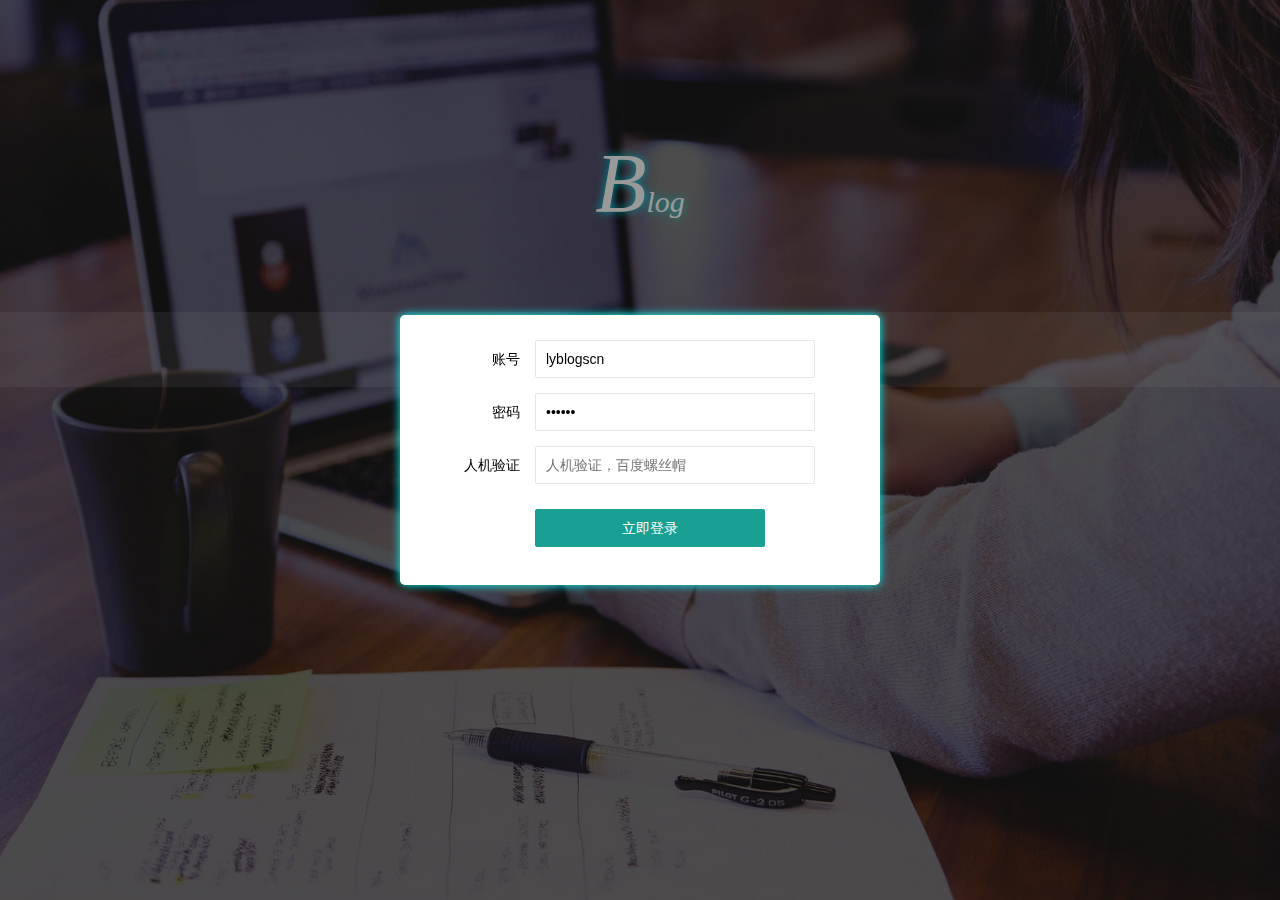
<file: blog/target/blog/BlogHtTemplate-master/html/index.html>
﻿<!--

 @Name：不落阁后台模板源码
 @Author：Absolutely
 @Site：http://www.lyblogs.cn

 -->

<!DOCTYPE html>

<html xmlns="http://www.w3.org/1999/xhtml">
<head>
    <meta charset="utf-8" />
    <title>孤独患者后台管理系统</title>
    <link rel="shortcut icon" href="../images/Logo_40.png" type="image/x-icon">
    <!-- layui.css -->
    <link href="../plugin/layui/css/layui.css" rel="stylesheet" />
    <!-- 本页样式 -->
    <link href="../css/index.css" rel="stylesheet" />
</head>
<body>
    <div class="mask"></div>
    <div class="main">
        <h1><span style="font-size: 84px;">B</span><span style="font-size:30px;">log</span></h1>
        <p id="time"></p>
        <div class="enter">
            Please&nbsp;&nbsp;Click&nbsp;&nbsp;Enter
        </div>
    </div>
    <!-- layui.js -->
    <script src="../plugin/layui/layui.js"></script>
    <!-- layui规范化用法 -->
    <script type="text/javascript">
        layui.config({
            base: '../js/'
        }).use('index');
    </script>
</body>
</html>
</file>
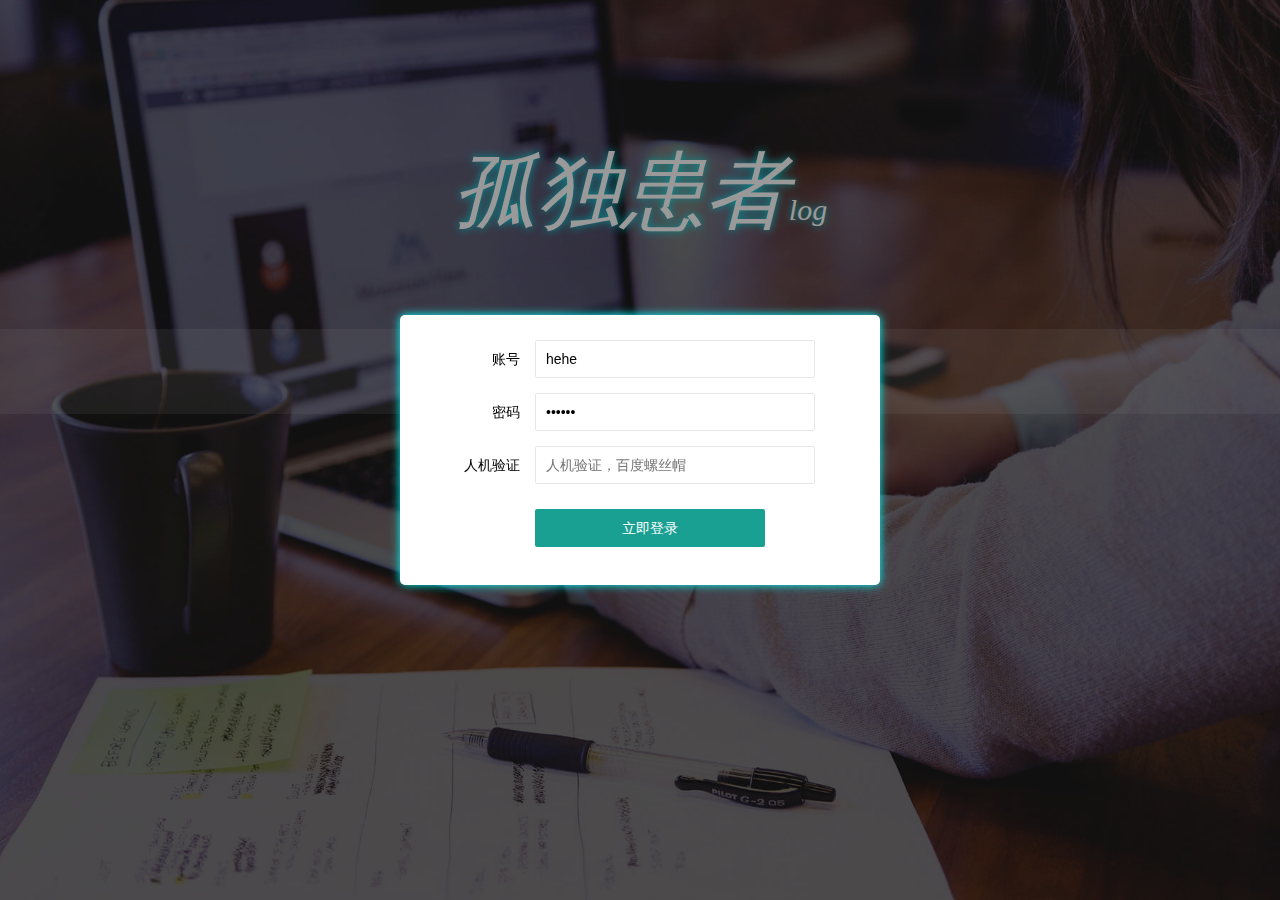
<file: blog/blogs/src/main/webapp/BlogHtTemplate-master/html/index.html>
﻿<!--

 @Name：不落阁后台模板源码
 @Author：Absolutely
 @Site：http://www.lyblogs.cn

 -->


<!DOCTYPE html>

<html xmlns="http://www.w3.org/1999/xhtml">
<head>
    <meta charset="utf-8" />
    <title>不落阁后台管理系统</title>
    <link rel="shortcut icon" href="../images/Logo_40.png" type="image/x-icon">
    <!-- layui.css -->
    <link href="../plugin/layui/css/layui.css" rel="stylesheet" />
    <!-- 本页样式 -->
    <link href="../css/index.css" rel="stylesheet" />
</head>
<body>
    <div class="mask"></div>
    <div class="main">
        <h1><span style="font-size: 84px;">孤独患者</span><span style="font-size:30px;">log</span></h1>
        <p id="time"></p>
        <div class="enter">
            点我&nbsp;&nbsp;登&nbsp;&nbsp;录
        </div>
    </div>
    <!-- layui.js -->
    <script src="../plugin/layui/layui.js"></script>
    <!-- layui规范化用法 -->
    <script type="text/javascript">
        layui.config({
            base: '../js/'
        }).use('index');
    </script>
</body>
</html>
</file>
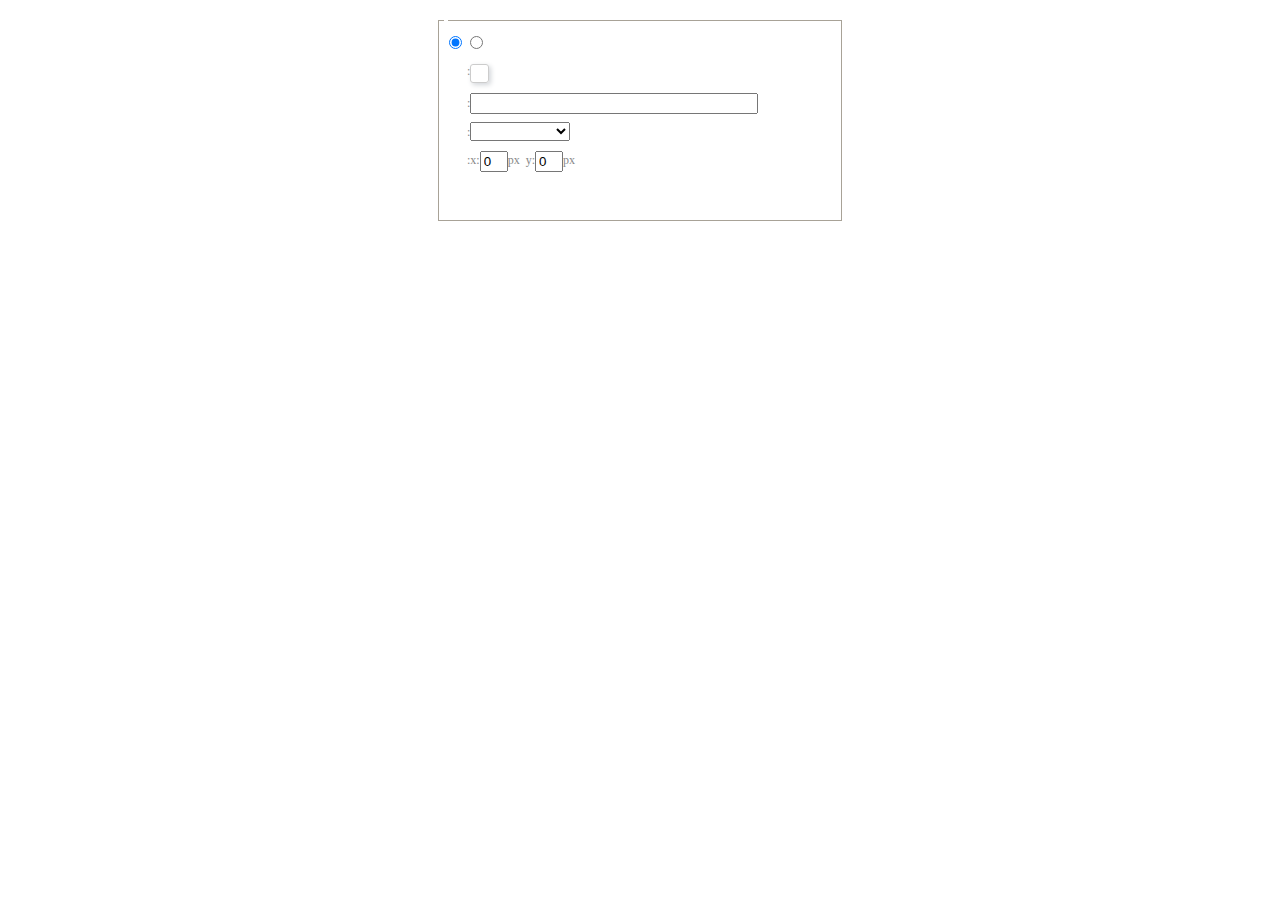
<file: blog/blogs/src/main/webapp/BlogHtTemplate-master/ueditor/dialogs/background/background.html>
<!DOCTYPE HTML>
<html>
<head>
    <meta http-equiv="Content-Type" content="text/html;charset=utf-8"/>
    <script type="text/javascript" src="../internal.js"></script>
    <link rel="stylesheet" type="text/css" href="background.css">
</head>
<body>
    <div id="bg_container" class="wrapper">
        <div id="tabHeads" class="tabhead">
            <span class="focus" data-content-id="normal"><var id="lang_background_normal"></var></span>
            <span class="" data-content-id="imgManager"><var id="lang_background_local"></var></span>
        </div>
        <div id="tabBodys" class="tabbody">
            <div id="normal" class="panel focus">
                <fieldset class="bgarea">
                    <legend><var id="lang_background_set"></var></legend>
                    <div class="content">
                        <div>
                            <label><input id="nocolorRadio" class="iptradio" type="radio" name="t" value="none" checked="checked"><var id="lang_background_none"></var></label>
                            <label><input id="coloredRadio" class="iptradio" type="radio" name="t" value="color"><var id="lang_background_colored"></var></label>
                        </div>
                        <div class="wrapcolor pl">
                            <div class="color">
                                <var id="lang_background_color"></var>:
                            </div>
                            <div id="colorPicker"></div>
                            <div class="clear"></div>
                        </div>
                        <div class="wrapcolor pl">
                            <label><var id="lang_background_netimg"></var>:</label><input class="txt" type="text" id="url">
                        </div>
                        <div id="alignment" class="alignment">
                            <var id="lang_background_align"></var>:<select id="repeatType">
                                <option value="center"></option>
                                <option value="repeat-x"></option>
                                <option value="repeat-y"></option>
                                <option value="repeat"></option>
                                <option value="self"></option>
                            </select>
                        </div>
                        <div id="custom" >
                            <var id="lang_background_position"></var>:x:<input type="text" size="1" id="x" maxlength="4" value="0">px&nbsp;&nbsp;y:<input type="text" size="1" id="y" maxlength="4" value="0">px
                        </div>
                    </div>
                </fieldset>

            </div>
            <div id="imgManager" class="panel">
                <div id="imageList" style=""></div>
            </div>
        </div>
    </div>
    <script type="text/javascript" src="background.js"></script>
</body>
</html>
</file>
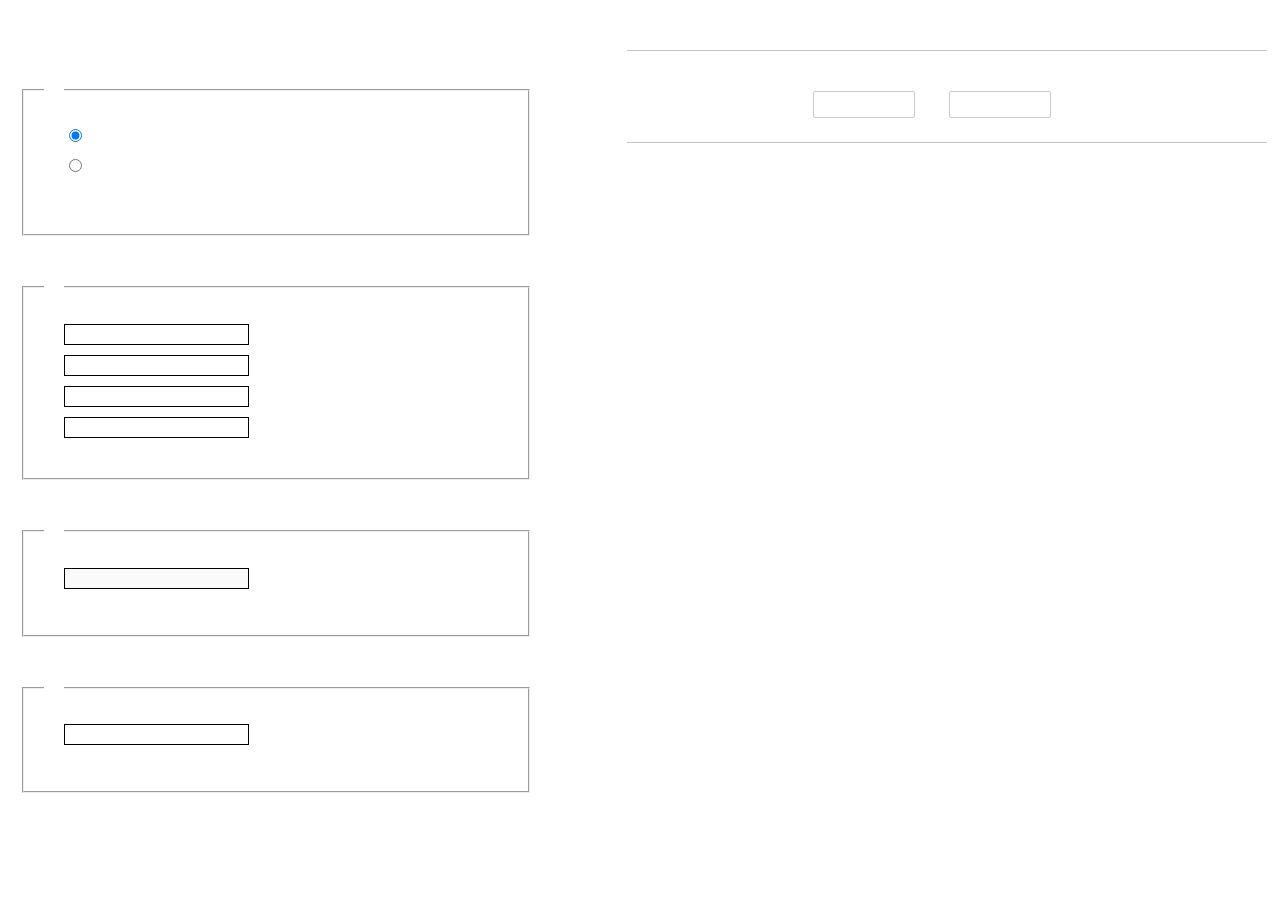
<file: blog/blogs/src/main/webapp/BlogHtTemplate-master/ueditor/dialogs/charts/charts.html>
<!DOCTYPE html>
<html>
    <head>
        <title>chart</title>
        <meta chartset="utf-8">
        <link rel="stylesheet" type="text/css" href="charts.css">
        <script type="text/javascript" src="../internal.js"></script>
    </head>
    <body>
        <div class="main">
            <div class="table-view">
                <h3><var id="lang_data_source"></var></h3>
                <div id="tableContainer" class="table-container"></div>
                <h3><var id="lang_chart_format"></var></h3>
                <form name="data-form">
                    <div class="charts-format">
                        <fieldset>
                            <legend><var id="lang_data_align"></var></legend>
                            <div class="format-item-container">
                                <label>
                                    <input type="radio" class="format-ctrl not-pie-item" name="charts-format" value="1" checked="checked">
                                    <var id="lang_chart_align_same"></var>
                                </label>
                                <label>
                                    <input type="radio" class="format-ctrl not-pie-item" name="charts-format" value="-1">
                                    <var id="lang_chart_align_reverse"></var>
                                </label>
                                <br>
                            </div>
                        </fieldset>
                        <fieldset>
                            <legend><var id="lang_chart_title"></var></legend>
                            <div class="format-item-container">
                                <label>
                                    <var id="lang_chart_main_title"></var><input type="text" name="title" class="data-item">
                                </label>
                                <label>
                                    <var id="lang_chart_sub_title"></var><input type="text" name="sub-title" class="data-item not-pie-item">
                                </label>
                                <label>
                                    <var id="lang_chart_x_title"></var><input type="text" name="x-title" class="data-item not-pie-item">
                                </label>
                                <label>
                                    <var id="lang_chart_y_title"></var><input type="text" name="y-title" class="data-item not-pie-item">
                                </label>
                            </div>
                        </fieldset>
                        <fieldset>
                            <legend><var id="lang_chart_tip"></var></legend>
                            <div class="format-item-container">
                                <label>
                                    <var id="lang_cahrt_tip_prefix"></var>
                                    <input type="text" id="tipInput" name="tip" class="data-item" disabled="disabled">
                                </label>
                                <p><var id="lang_cahrt_tip_description"></var></p>
                            </div>
                        </fieldset>
                        <fieldset>
                            <legend><var id="lang_chart_data_unit"></var></legend>
                            <div class="format-item-container">
                                <label><var id="lang_chart_data_unit_title"></var><input type="text" name="unit" class="data-item"></label>
                                <p><var id="lang_chart_data_unit_description"></var></p>
                            </div>
                        </fieldset>
                    </div>
                </form>
            </div>
            <div class="charts-view">
                <div id="chartsContainer" class="charts-container"></div>
                <div id="chartsType" class="charts-type">
                    <h3><var id="lang_chart_type"></var></h3>
                    <div class="scroll-view">
                        <div class="scroll-container">
                            <div id="scrollBed" class="scroll-bed"></div>
                        </div>
                        <div id="buttonContainer" class="button-container">
                            <a href="#" data-title="prev"><var id="lang_prev_btn"></var></a>
                            <a href="#" data-title="next"><var id="lang_next_btn"></var></a>
                        </div>
                    </div>
                </div>
            </div>
        </div>
        <script src="../../third-party/jquery-1.10.2.min.js"></script>
        <script src="../../third-party/highcharts/highcharts.js"></script>
        <script src="chart.config.js"></script>
        <script src="charts.js"></script>
    </body>
</html>
</file>
<file: blog/target/blog/BlogHtTemplate-master/plugin/layui/css/layui.css>
/** layui-v1.0.9 MIT License By http://www.layui.com */
 .layui-laypage a,a{text-decoration:none}.layui-btn,.layui-inline,img{vertical-align:middle}.layui-btn,.layui-unselect{-webkit-user-select:none;-ms-user-select:none;-moz-user-select:none}.layui-btn,.layui-tree li i,.layui-unselect{-moz-user-select:none}blockquote,body,button,dd,div,dl,dt,form,h1,h2,h3,h4,h5,h6,input,li,ol,p,pre,td,textarea,th,ul{margin:0;padding:0;-webkit-tap-highlight-color:rgba(0,0,0,0)}a:active,a:hover{outline:0}img{display:inline-block;border:none}li{list-style:none}table{border-collapse:collapse;border-spacing:0}h1,h2,h3{font-size:14px;font-weight:400}h4,h5,h6{font-size:100%;font-weight:400}button,input,optgroup,option,select,textarea{font-family:inherit;font-size:inherit;font-style:inherit;font-weight:inherit;outline:0}pre{white-space:pre-wrap;white-space:-moz-pre-wrap;white-space:-pre-wrap;white-space:-o-pre-wrap;word-wrap:break-word}::-webkit-scrollbar{width:10px;height:10px}::-webkit-scrollbar-button:vertical{display:none}::-webkit-scrollbar-corner,::-webkit-scrollbar-track{background-color:#e2e2e2}::-webkit-scrollbar-thumb{border-radius:0;background-color:rgba(0,0,0,.3)}::-webkit-scrollbar-thumb:vertical:hover{background-color:rgba(0,0,0,.35)}::-webkit-scrollbar-thumb:vertical:active{background-color:rgba(0,0,0,.38)}@font-face{font-family:layui-icon;src:url(../font/iconfont.eot?v=1.0.9);src:url(../font/iconfont.eot?v=1.0.9#iefix) format('embedded-opentype'),url(../font/iconfont.woff?v=1.0.9) format('woff'),url(../font/iconfont.ttf?v=1.0.9) format('truetype'),url(../font/iconfont.svg?v=1.0.9#iconfont) format('svg')}.layui-icon{font-family:layui-icon!important;font-size:16px;font-style:normal;-webkit-font-smoothing:antialiased;-moz-osx-font-smoothing:grayscale}body{line-height:24px;font:14px Helvetica Neue,Helvetica,PingFang SC,\5FAE\8F6F\96C5\9ED1,Tahoma,Arial,sans-serif}hr{height:1px;margin:10px 0;border:0;background-color:#e2e2e2;clear:both}a{color:#333}a:hover{color:#777}a cite{font-style:normal;*cursor:pointer}.layui-box,.layui-box *{-webkit-box-sizing:content-box!important;-moz-box-sizing:content-box!important;box-sizing:content-box!important}.layui-border-box,.layui-border-box *{-webkit-box-sizing:border-box!important;-moz-box-sizing:border-box!important;box-sizing:border-box!important}.layui-clear{clear:both;*zoom:1}.layui-clear:after{content:'\20';clear:both;*zoom:1;display:block;height:0}.layui-inline{position:relative;display:inline-block;*display:inline;*zoom:1}.layui-edge{position:absolute;width:0;height:0;border-style:dashed;border-color:transparent;overflow:hidden}.layui-elip{text-overflow:ellipsis;overflow:hidden;white-space:nowrap}.layui-disabled,.layui-disabled:hover{color:#d2d2d2!important;cursor:not-allowed!important}.layui-circle{border-radius:100%}.layui-show{display:block!important}.layui-hide{display:none!important}.layui-main{position:relative;width:1140px;margin:0 auto}.layui-header{position:relative;z-index:1000;height:60px}.layui-header a:hover{transition:all .5s;-webkit-transition:all .5s}.layui-side{position:fixed;top:0;bottom:0;z-index:999;width:200px;overflow-x:hidden}.layui-side-scroll{width:220px;height:100%;overflow-x:hidden}.layui-body{position:absolute;left:200px;right:0;top:0;bottom:0;z-index:998;width:auto;overflow:hidden;overflow-y:auto;-webkit-box-sizing:border-box;-moz-box-sizing:border-box;box-sizing:border-box}.layui-layout-admin .layui-header{background-color:#23262E}.layui-layout-admin .layui-side{top:60px;width:200px;overflow-x:hidden}.layui-layout-admin .layui-body{top:60px;bottom:44px}.layui-layout-admin .layui-main{width:auto;margin:0 15px}.layui-layout-admin .layui-footer{position:fixed;left:200px;right:0;bottom:0;height:44px;background-color:#eee}.layui-btn,.layui-input,.layui-select,.layui-textarea,.layui-upload-button{outline:0;-webkit-transition:border-color .3s cubic-bezier(.65,.05,.35,.5);transition:border-color .3s cubic-bezier(.65,.05,.35,.5);-webkit-box-sizing:border-box!important;-moz-box-sizing:border-box!important;box-sizing:border-box!important}.layui-elem-quote{margin-bottom:10px;padding:15px;line-height:22px;border-left:5px solid #009688;border-radius:0 2px 2px 0;background-color:#f2f2f2}.layui-quote-nm{border-color:#e2e2e2;border-style:solid;border-width:1px 1px 1px 5px;background:0 0}.layui-elem-field{margin-bottom:10px;padding:0;border:1px solid #e2e2e2}.layui-elem-field legend{margin-left:20px;padding:0 10px;font-size:20px;font-weight:300}.layui-field-title{margin:10px 0 20px;border:none;border-top:1px solid #e2e2e2}.layui-field-box{padding:10px 15px}.layui-field-title .layui-field-box{padding:10px 0}.layui-progress{position:relative;height:6px;border-radius:20px;background-color:#e2e2e2}.layui-progress-bar{position:absolute;width:0;height:6px;border-radius:20px;background-color:#5FB878;transition:all .3s;-webkit-transition:all .3s}.layui-progress-big,.layui-progress-big .layui-progress-bar{height:18px;line-height:18px;text-align:right}.layui-progress-text{position:absolute;right:0;top:-16px;line-height:18px;font-size:12px;color:#666}.layui-progress-big .layui-progress-text{position:static;padding:0 10px;color:#fff}.layui-collapse{border:1px solid #e2e2e2;border-radius:2px}.layui-colla-item{border-top:1px solid #e2e2e2}.layui-colla-item:first-child{border-top:none}.layui-colla-title{position:relative;height:42px;line-height:42px;padding:0 15px 0 35px;color:#333;background-color:#f2f2f2;cursor:pointer}.layui-colla-content{display:none;padding:10px 15px;line-height:22px;border-top:1px solid #e2e2e2;color:#666}.layui-colla-icon{position:absolute;left:15px;top:0;font-size:14px}.layui-bg-red{background-color:#FF5722}.layui-bg-orange{background-color:#F7B824}.layui-bg-green{background-color:#009688}.layui-bg-cyan{background-color:#2F4056}.layui-bg-blue{background-color:#1E9FFF}.layui-bg-black{background-color:#393D49}.layui-bg-gray{background-color:#eee}.layui-word-aux{font-size:12px;color:#999;padding:0 5px}.layui-btn{display:inline-block;height:38px;line-height:38px;padding:0 18px;background-color:#009688;color:#fff;white-space:nowrap;text-align:center;font-size:14px;border:none;border-radius:2px;cursor:pointer;opacity:.9;filter:alpha(opacity=90)}.layui-btn:hover{opacity:.8;filter:alpha(opacity=80);color:#fff}.layui-btn:active{opacity:1;filter:alpha(opacity=100)}.layui-btn+.layui-btn{margin-left:10px}.layui-btn-radius{border-radius:100px}.layui-btn .layui-icon{font-size:18px;vertical-align:bottom}.layui-btn-primary{border:1px solid #C9C9C9;background-color:#fff;color:#555}.layui-btn-primary:hover{border-color:#009688;color:#333}.layui-btn-normal{background-color:#1E9FFF}.layui-btn-warm{background-color:#F7B824}.layui-btn-danger{background-color:#FF5722}.layui-btn-disabled,.layui-btn-disabled:active,.layui-btn-disabled:hover{border:1px solid #e6e6e6;background-color:#FBFBFB;color:#C9C9C9;cursor:not-allowed;opacity:1}.layui-btn-big{height:44px;line-height:44px;padding:0 25px;font-size:16px}.layui-btn-small{height:30px;line-height:30px;padding:0 10px;font-size:12px}.layui-btn-small i{font-size:16px!important}.layui-btn-mini{height:22px;line-height:22px;padding:0 5px;font-size:12px}.layui-btn-mini i{font-size:14px!important}.layui-btn-group{display:inline-block;vertical-align:middle;font-size:0}.layui-btn-group .layui-btn{margin-left:0!important;margin-right:0!important;border-left:1px solid rgba(255,255,255,.5);border-radius:0}.layui-btn-group .layui-btn-primary{border-left:none}.layui-btn-group .layui-btn-primary:hover{border-color:#C9C9C9;color:#009688}.layui-btn-group .layui-btn:first-child{border-left:none;border-radius:2px 0 0 2px}.layui-btn-group .layui-btn-primary:first-child{border-left:1px solid #c9c9c9}.layui-btn-group .layui-btn:last-child{border-radius:0 2px 2px 0}.layui-btn-group .layui-btn+.layui-btn{margin-left:0}.layui-btn-group+.layui-btn-group{margin-left:10px}.layui-input,.layui-select,.layui-textarea{height:38px;line-height:38px;line-height:36px\9;border:1px solid #e6e6e6;background-color:#fff;border-radius:2px}.layui-form-label,.layui-form-mid,.layui-textarea{line-height:20px;position:relative}.layui-input,.layui-textarea{display:block;width:100%;padding-left:10px}.layui-input:hover,.layui-textarea:hover{border-color:#D2D2D2!important}.layui-input:focus,.layui-textarea:focus{border-color:#C9C9C9!important}.layui-textarea{min-height:100px;height:auto;padding:6px 10px;resize:vertical}.layui-select{padding:0 10px}.layui-form input[type=checkbox],.layui-form input[type=radio],.layui-form select{display:none}.layui-form-item{margin-bottom:15px;clear:both;*zoom:1}.layui-form-item:after{content:'\20';clear:both;*zoom:1;display:block;height:0}.layui-form-label{float:left;display:block;padding:9px 15px;width:80px;font-weight:400;text-align:right}.layui-form-item .layui-inline{margin-bottom:5px;margin-right:10px}.layui-input-block,.layui-input-inline{position:relative}.layui-input-block{margin-left:110px;min-height:36px}.layui-input-inline{display:inline-block;vertical-align:middle}.layui-form-item .layui-input-inline{float:left;width:190px;margin-right:10px}.layui-form-text .layui-input-inline{width:auto}.layui-form-mid{float:left;display:block;padding:8px 0;margin-right:10px}.layui-form-danger+.layui-form-select .layui-input,.layui-form-danger:focus{border:1px solid #FF5722!important}.layui-form-select{position:relative}.layui-form-select .layui-input{padding-right:30px;cursor:pointer}.layui-form-select .layui-edge{position:absolute;right:10px;top:50%;margin-top:-3px;cursor:pointer;border-width:6px;border-top-color:#c2c2c2;border-top-style:solid;transition:all .3s;-webkit-transition:all .3s}.layui-form-select dl{display:none;position:absolute;left:0;top:42px;padding:5px 0;z-index:999;min-width:100%;border:1px solid #d2d2d2;max-height:300px;overflow-y:auto;background-color:#fff;border-radius:2px;box-shadow:0 2px 4px rgba(0,0,0,.12);box-sizing:border-box}.layui-form-select dl dd,.layui-form-select dl dt{padding:0 10px;line-height:36px;white-space:nowrap;overflow:hidden;text-overflow:ellipsis}.layui-form-select dl dt{font-size:12px;color:#999}.layui-form-select dl dd{cursor:pointer}.layui-form-select dl dd:hover{background-color:#f2f2f2}.layui-form-select .layui-select-group dd{padding-left:20px}.layui-form-select dl dd.layui-this{background-color:#5FB878;color:#fff}.layui-form-checkbox,.layui-form-select dl dd.layui-disabled{background-color:#fff}.layui-form-selected dl{display:block}.layui-form-checkbox,.layui-form-checkbox *,.layui-form-radio,.layui-form-radio *,.layui-form-switch{display:inline-block;vertical-align:middle}.layui-form-selected .layui-edge{margin-top:-9px;-webkit-transform:rotate(180deg);transform:rotate(180deg);margin-top:-3px\9}:root .layui-form-selected .layui-edge{margin-top:-9px\0/IE9}.layui-select-none{margin:5px 0;text-align:center;color:#999}.layui-select-disabled .layui-disabled{border-color:#eee!important}.layui-select-disabled .layui-edge{border-top-color:#d2d2d2}.layui-form-checkbox{position:relative;height:30px;line-height:28px;margin:4px 10px 0 0;padding-right:30px;border:1px solid #d2d2d2;cursor:pointer;font-size:0;border-radius:2px;-webkit-transition:.1s linear;transition:.1s linear;box-sizing:border-box!important}.layui-form-checkbox:hover{border:1px solid #c2c2c2}.layui-form-checkbox span{padding:0 10px;height:100%;font-size:14px;background-color:#d2d2d2;color:#fff;overflow:hidden;white-space:nowrap;text-overflow:ellipsis}.layui-form-checkbox:hover span{background-color:#c2c2c2}.layui-form-checkbox i{position:absolute;right:0;width:30px;color:#fff;font-size:20px;text-align:center}.layui-form-checkbox:hover i{color:#c2c2c2}.layui-form-checked,.layui-form-checked:hover{border-color:#5FB878}.layui-form-checked span,.layui-form-checked:hover span{background-color:#5FB878}.layui-form-checked i,.layui-form-checked:hover i{color:#5FB878}.layui-form-checkbox[lay-skin=primary]{margin-top:6px;border:none!important;padding-right:0}.layui-form-checkbox[lay-skin=primary] span{float:right;background:0 0;color:#666}.layui-form-checkbox[lay-skin=primary] i{position:relative;top:0;width:16px;line-height:16px;border:1px solid #d2d2d2;font-size:12px;border-radius:2px;background-color:#fff;-webkit-transition:.1s linear;transition:.1s linear}.layui-form-checkbox[lay-skin=primary]:hover i{border-color:#5FB878;color:#fff}.layui-form-checked[lay-skin=primary] i{border-color:#5FB878;background-color:#5FB878;color:#fff}.layui-checkbox-disbaled[lay-skin=primary] span{background:0 0!important}.layui-checkbox-disbaled[lay-skin=primary]:hover i{border-color:#d2d2d2}.layui-form-switch{position:relative;height:22px;line-height:22px;width:42px;padding:0 5px;margin-top:8px;border:1px solid #d2d2d2;border-radius:20px;cursor:pointer;background-color:#fff;-webkit-transition:.1s linear;transition:.1s linear}.layui-form-switch i{position:absolute;left:5px;top:3px;width:16px;height:16px;border-radius:20px;background-color:#d2d2d2;-webkit-transition:.1s linear;transition:.1s linear}.layui-form-switch em{position:absolute;right:5px;top:0;width:25px;padding:0!important;text-align:center!important;color:#999!important;font-style:normal!important;font-size:12px}.layui-form-onswitch{border-color:#5FB878;background-color:#5FB878}.layui-form-onswitch i{left:32px;background-color:#fff}.layui-form-onswitch em{left:5px;right:auto;color:#fff!important}.layui-checkbox-disbaled{border-color:#e2e2e2!important}.layui-checkbox-disbaled span{background-color:#e2e2e2!important}.layui-checkbox-disbaled:hover i{color:#fff!important}.layui-form-radio{line-height:28px;margin:6px 10px 0 0;padding-right:10px;cursor:pointer;font-size:0}.layui-form-radio i{margin-right:8px;font-size:22px;color:#c2c2c2}.layui-form-radio span{font-size:14px}.layui-form-radio i:hover,.layui-form-radioed i{color:#5FB878}.layui-radio-disbaled i{color:#e2e2e2!important}.layui-form-pane .layui-form-label{width:110px;padding:8px 15px;height:38px;line-height:20px;border:1px solid #e6e6e6;border-radius:2px 0 0 2px;text-align:center;background-color:#FBFBFB;overflow:hidden;white-space:nowrap;text-overflow:ellipsis;-webkit-box-sizing:border-box!important;-moz-box-sizing:border-box!important;box-sizing:border-box!important}.layui-form-pane .layui-input-inline{margin-left:-1px}.layui-form-pane .layui-input-block{margin-left:110px;left:-1px}.layui-form-pane .layui-input{border-radius:0 2px 2px 0}.layui-form-pane .layui-form-text .layui-form-label{float:none;width:100%;border-right:1px solid #e6e6e6;border-radius:2px;-webkit-box-sizing:border-box!important;-moz-box-sizing:border-box!important;box-sizing:border-box!important;text-align:left}.layui-laypage button,.layui-laypage input,.layui-nav{-webkit-box-sizing:border-box!important;-moz-box-sizing:border-box!important}.layui-form-pane .layui-form-text .layui-input-inline{display:block;margin:0;top:-1px;clear:both}.layui-form-pane .layui-form-text .layui-input-block{margin:0;left:0;top:-1px}.layui-form-pane .layui-form-text .layui-textarea{min-height:100px;border-radius:0 0 2px 2px}.layui-form-pane .layui-form-checkbox{margin:4px 0 4px 10px}.layui-form-pane .layui-form-radio,.layui-form-pane .layui-form-switch{margin-top:6px;margin-left:10px}.layui-form-pane .layui-form-item[pane]{position:relative;border:1px solid #e6e6e6}.layui-form-pane .layui-form-item[pane] .layui-form-label{position:absolute;left:0;top:0;height:100%;border-width:0 1px 0 0}.layui-form-pane .layui-form-item[pane] .layui-input-inline{margin-left:110px}.layui-layedit{border:1px solid #d2d2d2;border-radius:2px}.layui-layedit-tool{padding:3px 5px;border-bottom:1px solid #e2e2e2;font-size:0}.layedit-tool-fixed{position:fixed;top:0;border-top:1px solid #e2e2e2}.layui-layedit-tool .layedit-tool-mid,.layui-layedit-tool .layui-icon{display:inline-block;vertical-align:middle;text-align:center;font-size:14px}.layui-layedit-tool .layui-icon{position:relative;width:32px;height:30px;line-height:30px;margin:3px 5px;color:#777;cursor:pointer;border-radius:2px}.layui-layedit-tool .layui-icon:hover{color:#393D49}.layui-layedit-tool .layui-icon:active{color:#000}.layui-layedit-tool .layedit-tool-active{background-color:#e2e2e2;color:#000}.layui-layedit-tool .layui-disabled,.layui-layedit-tool .layui-disabled:hover{color:#d2d2d2;cursor:not-allowed}.layui-layedit-tool .layedit-tool-mid{width:1px;height:18px;margin:0 10px;background-color:#d2d2d2}.layedit-tool-html{width:50px!important;font-size:30px!important}.layedit-tool-b,.layedit-tool-code,.layedit-tool-help{font-size:16px!important}.layedit-tool-d,.layedit-tool-face,.layedit-tool-image,.layedit-tool-unlink{font-size:18px!important}.layedit-tool-image input{position:absolute;font-size:0;left:0;top:0;width:100%;height:100%;opacity:.01;filter:Alpha(opacity=1);cursor:pointer}.layui-layedit-iframe iframe{display:block;width:100%}#LAY_layedit_code{overflow:hidden}.layui-table{width:100%;margin:10px 0;background-color:#fff}.layui-table tr{transition:all .3s;-webkit-transition:all .3s}.layui-table thead tr{background-color:#f2f2f2}.layui-table th{text-align:left}.layui-table td,.layui-table th{padding:9px 15px;min-height:20px;line-height:20px;border:1px solid #e2e2e2;font-size:14px}.layui-table tr:hover,.layui-table[lay-even] tr:nth-child(even){background-color:#f8f8f8}.layui-table[lay-skin=line],.layui-table[lay-skin=row]{border:1px solid #e2e2e2}.layui-table[lay-skin=line] td,.layui-table[lay-skin=line] th{border:none;border-bottom:1px solid #e2e2e2}.layui-table[lay-skin=row] td,.layui-table[lay-skin=row] th{border:none;border-right:1px solid #e2e2e2}.layui-table[lay-skin=nob] td,.layui-table[lay-skin=nob] th{border:none}.layui-upload-button{position:relative;display:inline-block;vertical-align:middle;min-width:60px;height:38px;line-height:38px;border:1px solid #DFDFDF;border-radius:2px;overflow:hidden;background-color:#fff;color:#666}.layui-upload-button:hover{border:1px solid #aaa;color:#333}.layui-upload-button:active{border:1px solid #4CAF50;color:#000}.layui-upload-button input,.layui-upload-file{opacity:.01;filter:Alpha(opacity=1);cursor:pointer}.layui-upload-button input{position:absolute;left:0;top:0;z-index:10;font-size:100px;width:100%;height:100%}.layui-upload-icon{display:block;margin:0 15px;text-align:center}.layui-upload-icon i{margin-right:5px;vertical-align:top;font-size:20px;color:#5FB878}.layui-upload-iframe{position:absolute;width:0;height:0;border:0;visibility:hidden}.layui-upload-enter{border:1px solid #009E94;background-color:#009E94;color:#fff;-webkit-transform:scale(1.1);transform:scale(1.1)}.layui-upload-enter .layui-upload-icon,.layui-upload-enter .layui-upload-icon i{color:#fff}.layui-flow-more{margin:10px 0;text-align:center;color:#999;font-size:14px}.layui-flow-more a{height:32px;line-height:32px}.layui-flow-more a *{display:inline-block;vertical-align:top}.layui-flow-more a cite{padding:0 20px;border-radius:3px;background-color:#eee;color:#333;font-style:normal}.layui-flow-more a cite:hover{opacity:.8}.layui-flow-more a i{font-size:30px;color:#737383}.layui-laypage{display:inline-block;*display:inline;*zoom:1;vertical-align:middle;margin:10px 0;font-size:0}.layui-laypage>:first-child,.layui-laypage>:first-child em{border-radius:2px 0 0 2px}.layui-laypage>:last-child,.layui-laypage>:last-child em{border-radius:0 2px 2px 0}.layui-laypage a,.layui-laypage span{display:inline-block;*display:inline;*zoom:1;vertical-align:middle;padding:0 15px;border:1px solid #e2e2e2;height:28px;line-height:28px;margin:0 -1px 5px 0;background-color:#fff;color:#333;font-size:12px}.layui-laypage em{font-style:normal}.layui-laypage span{color:#999;font-weight:700}.layui-laypage .layui-laypage-curr{position:relative}.layui-laypage .layui-laypage-curr em{position:relative;color:#fff;font-weight:400}.layui-laypage .layui-laypage-curr .layui-laypage-em{position:absolute;left:-1px;top:-1px;padding:1px;width:100%;height:100%;background-color:#009688}.layui-laypage-em{border-radius:2px}.layui-laypage-next em,.layui-laypage-prev em{font-family:Sim sun;font-size:16px}.layui-laypage .layui-laypage-total{height:30px;line-height:30px;margin-left:1px;border:none;font-weight:400}.layui-laypage button,.layui-laypage input{height:30px;line-height:30px;border:1px solid #e2e2e2;border-radius:2px;vertical-align:top;background-color:#fff;box-sizing:border-box!important}.layui-laypage input{width:50px;margin:0 5px;text-align:center}.layui-laypage button{margin-left:5px;padding:0 15px;cursor:pointer}.layui-code{position:relative;margin:10px 0;padding:15px;line-height:20px;border:1px solid #ddd;border-left-width:6px;background-color:#F2F2F2;color:#333;font-family:Courier New;font-size:12px}.layui-tree{line-height:26px}.layui-tree li{text-overflow:ellipsis;overflow:hidden;white-space:nowrap}.layui-tree li .layui-tree-spread,.layui-tree li a{display:inline-block;vertical-align:top;height:26px;*display:inline;*zoom:1;cursor:pointer}.layui-tree li a{font-size:0}.layui-tree li a i{font-size:16px}.layui-tree li a cite{padding:0 6px;font-size:14px;font-style:normal}.layui-tree li i{padding-left:6px;color:#333}.layui-tree li .layui-tree-check{font-size:13px}.layui-tree li .layui-tree-check:hover{color:#009E94}.layui-tree li ul{display:none;margin-left:20px}.layui-tree li .layui-tree-enter{line-height:24px;border:1px dotted #000}.layui-tree-drag{display:none;position:absolute;left:-666px;top:-666px;background-color:#f2f2f2;padding:5px 10px;border:1px dotted #000;white-space:nowrap}.layui-tree-drag i{padding-right:5px}.layui-nav{position:relative;padding:0 20px;background-color:#393D49;color:#c2c2c2;border-radius:2px;font-size:0;box-sizing:border-box!important}.layui-nav *{font-size:14px}.layui-nav .layui-nav-item{position:relative;display:inline-block;*display:inline;*zoom:1;vertical-align:middle;line-height:60px}.layui-nav .layui-nav-item a{display:block;padding:0 20px;color:#c2c2c2;transition:all .3s;-webkit-transition:all .3s}.layui-nav .layui-this:after,.layui-nav-bar,.layui-nav-tree .layui-nav-itemed:after{position:absolute;left:0;top:0;width:0;height:5px;background-color:#5FB878;transition:all .2s;-webkit-transition:all .2s}.layui-nav-bar{z-index:1000}.layui-nav .layui-nav-item a:hover,.layui-nav .layui-this a{color:#fff}.layui-nav .layui-this:after{content:'';top:auto;bottom:0;width:100%}.layui-nav .layui-nav-more{content:'';width:0;height:0;border-style:solid dashed dashed;border-color:#c2c2c2 transparent transparent;overflow:hidden;cursor:pointer;transition:all .2s;-webkit-transition:all .2s;position:absolute;top:28px;right:3px;border-width:6px}.layui-nav .layui-nav-mored,.layui-nav-itemed .layui-nav-more{top:22px;border-style:dashed dashed solid;border-color:transparent transparent #c2c2c2}.layui-nav-child{display:none;position:absolute;left:0;top:65px;min-width:100%;line-height:36px;padding:5px 0;box-shadow:0 2px 4px rgba(0,0,0,.12);border:1px solid #d2d2d2;background-color:#fff;z-index:100;border-radius:2px;white-space:nowrap}.layui-nav .layui-nav-child a{color:#333}.layui-nav .layui-nav-child a:hover{background-color:#f2f2f2;color:#333}.layui-nav-child dd{position:relative}.layui-nav-child dd.layui-this{background-color:#5FB878;color:#fff}.layui-nav-child dd.layui-this a{color:#fff}.layui-nav-child dd.layui-this:after{display:none}.layui-nav-tree{width:200px;padding:0}.layui-nav-tree .layui-nav-item{display:block;width:100%;line-height:45px}.layui-nav-tree .layui-nav-item a{height:45px;text-overflow:ellipsis;overflow:hidden;white-space:nowrap}.layui-nav-tree .layui-nav-item a:hover{background-color:#4E5465}.layui-nav-tree .layui-nav-child dd.layui-this,.layui-nav-tree .layui-this,.layui-nav-tree .layui-this>a,.layui-nav-tree .layui-this>a:hover{background-color:#009688;color:#fff}.layui-nav-tree .layui-this:after{display:none}.layui-nav-itemed>a,.layui-nav-tree .layui-nav-title a,.layui-nav-tree .layui-nav-title a:hover{background-color:#2B2E37!important;color:#fff!important}.layui-nav-tree .layui-nav-bar{width:5px;height:0;background-color:#009688}.layui-nav-tree .layui-nav-child{position:relative;z-index:0;top:0;border:none;box-shadow:none}.layui-nav-tree .layui-nav-child a{height:40px;line-height:40px;color:#c2c2c2}.layui-nav-tree .layui-nav-child,.layui-nav-tree .layui-nav-child a:hover{background:0 0;color:#fff}.layui-nav-tree .layui-nav-more{top:20px;right:10px}.layui-nav-itemed .layui-nav-more{top:14px}.layui-nav-itemed .layui-nav-child{display:block;padding:0}.layui-nav-side{position:fixed;top:0;bottom:0;left:0;overflow-x:hidden;z-index:999}.layui-breadcrumb{visibility:hidden;font-size:0}.layui-breadcrumb a{padding-right:8px;line-height:22px;font-size:14px;color:#333!important}.layui-breadcrumb a:hover{color:#01AAED!important}.layui-breadcrumb a cite,.layui-breadcrumb a span{color:#666;cursor:text;font-style:normal}.layui-breadcrumb a span{padding-left:8px;font-family:Sim sun}.layui-tab{margin:10px 0;text-align:left!important}.layui-fixbar li,.layui-tab-bar,.layui-tab-title li,.layui-util-face ul li{cursor:pointer;text-align:center}.layui-tab[overflow]>.layui-tab-title{overflow:hidden}.layui-tab-title{position:relative;left:0;height:40px;white-space:nowrap;font-size:0;border-bottom:1px solid #e2e2e2;transition:all .2s;-webkit-transition:all .2s}.layui-tab-title li{display:inline-block;*display:inline;*zoom:1;vertical-align:middle;font-size:14px;transition:all .2s;-webkit-transition:all .2s;position:relative;line-height:40px;min-width:65px;padding:0 10px}.layui-tab-title li a{display:block}.layui-tab-title .layui-this{color:#000}.layui-tab-title .layui-this:after{position:absolute;left:0;top:0;content:'';width:100%;height:41px;border:1px solid #e2e2e2;border-bottom-color:#fff;border-radius:2px 2px 0 0;-webkit-box-sizing:border-box!important;-moz-box-sizing:border-box!important;box-sizing:border-box!important;pointer-events:none}.layui-tab-bar{position:absolute;right:0;top:0;z-index:10;width:30px;height:39px;line-height:39px;border:1px solid #e2e2e2;border-radius:2px;background-color:#fff}.layui-tab-bar .layui-icon{position:relative;display:inline-block;top:3px;transition:all .3s;-webkit-transition:all .3s}.layui-tab-item,.layui-util-face .layui-layer-TipsG{display:none}.layui-tab-more{padding-right:30px;height:auto;white-space:normal}.layui-tab-more li.layui-this:after{border-bottom-color:#e2e2e2;border-radius:2px}.layui-tab-more .layui-tab-bar .layui-icon{top:-2px;top:3px\9;-webkit-transform:rotate(180deg);transform:rotate(180deg)}:root .layui-tab-more .layui-tab-bar .layui-icon{top:-2px\0/IE9}.layui-tab-content{padding:10px}.layui-tab-title li .layui-tab-close{position:relative;margin-left:8px;top:1px;color:#c2c2c2;transition:all .2s;-webkit-transition:all .2s}.layui-tab-title li .layui-tab-close:hover{border-radius:2px;background-color:#FF5722;color:#fff}.layui-tab-brief>.layui-tab-title .layui-this{color:#009688}.layui-tab-brief>.layui-tab-more li.layui-this:after,.layui-tab-brief>.layui-tab-title .layui-this:after{border:none;border-radius:0;border-bottom:3px solid #5FB878}.layui-tab-brief[overflow]>.layui-tab-title .layui-this:after{top:-1px}.layui-tab-card{border:1px solid #e2e2e2;border-radius:2px;box-shadow:0 2px 5px 0 rgba(0,0,0,.1)}.layui-tab-card>.layui-tab-title{background-color:#f2f2f2}.layui-tab-card>.layui-tab-title li{margin-right:-1px;margin-left:-1px}.layui-tab-card>.layui-tab-title .layui-this{background-color:#fff}.layui-tab-card>.layui-tab-title .layui-this:after{border-top:none;border-width:1px;border-bottom-color:#fff}.layui-tab-card>.layui-tab-title .layui-tab-bar{height:40px;line-height:40px;border-radius:0;border-top:none;border-right:none}.layui-tab-card>.layui-tab-more .layui-this{background:0 0;color:#5FB878}.layui-tab-card>.layui-tab-more .layui-this:after{border:none}.layui-fixbar{position:fixed;right:15px;bottom:15px;z-index:9999}.layui-fixbar li{width:50px;height:50px;line-height:50px;margin-bottom:1px;font-size:30px;background-color:#9F9F9F;color:#fff;border-radius:2px;opacity:.95}.layui-fixbar li:hover{opacity:.85}.layui-fixbar li:active{opacity:1}.layui-fixbar .layui-fixbar-top{display:none;font-size:40px}body .layui-util-face{border:none;background:0 0}body .layui-util-face .layui-layer-content{padding:0;background-color:#fff;color:#666;box-shadow:none}.layui-util-face ul{position:relative;width:372px;padding:10px;border:1px solid #D9D9D9;background-color:#fff;box-shadow:0 0 20px rgba(0,0,0,.2)}.layui-util-face ul li{float:left;border:1px solid #e8e8e8;height:22px;width:26px;overflow:hidden;margin:-1px 0 0 -1px;padding:4px 2px}.layui-util-face ul li:hover{position:relative;z-index:2;border:1px solid #eb7350;background:#fff9ec}.layui-anim{-webkit-animation-duration:.3s;animation-duration:.3s;-webkit-animation-fill-mode:both;animation-fill-mode:both}.layui-anim-loop{-webkit-animation-iteration-count:infinite;animation-iteration-count:infinite}@-webkit-keyframes layui-rotate{from{-webkit-transform:rotate(0)}to{-webkit-transform:rotate(360deg)}}@keyframes layui-rotate{from{transform:rotate(0)}to{transform:rotate(360deg)}}.layui-anim-rotate{-webkit-animation-name:layui-rotate;animation-name:layui-rotate;-webkit-animation-duration:1s;animation-duration:1s;-webkit-animation-timing-function:linear;animation-timing-function:linear}@-webkit-keyframes layui-up{from{-webkit-transform:translate3d(0,100%,0);opacity:.3}to{-webkit-transform:translate3d(0,0,0);opacity:1}}@keyframes layui-up{from{transform:translate3d(0,100%,0);opacity:.3}to{transform:translate3d(0,0,0);opacity:1}}.layui-anim-up{-webkit-animation-name:layui-up;animation-name:layui-up}@-webkit-keyframes layui-upbit{from{-webkit-transform:translate3d(0,30px,0);opacity:.3}to{-webkit-transform:translate3d(0,0,0);opacity:1}}@keyframes layui-upbit{from{transform:translate3d(0,30px,0);opacity:.3}to{transform:translate3d(0,0,0);opacity:1}}.layui-anim-upbit{-webkit-animation-name:layui-upbit;animation-name:layui-upbit}@-webkit-keyframes layui-scale{0%{opacity:.3;-webkit-transform:scale(.5)}100%{opacity:1;-webkit-transform:scale(1)}}@keyframes layui-scale{0%{opacity:.3;-ms-transform:scale(.5);transform:scale(.5)}100%{opacity:1;-ms-transform:scale(1);transform:scale(1)}}.layui-anim-scale{-webkit-animation-name:layui-scale;animation-name:layui-scale}@-webkit-keyframes layui-scale-spring{0%{opacity:.5;-webkit-transform:scale(.5)}80%{opacity:.8;-webkit-transform:scale(1.1)}100%{opacity:1;-webkit-transform:scale(1)}}@keyframes layui-scale-spring{0%{opacity:.5;-ms-transform:scale(.5);transform:scale(.5)}80%{opacity:.8;-ms-transform:scale(1.1);transform:scale(1.1)}100%{opacity:1;-ms-transform:scale(1);transform:scale(1)}}.layui-anim-scaleSpring{-webkit-animation-name:layui-scale-spring;animation-name:layui-scale-spring}@media screen and (max-width:450px){.layui-form-item .layui-form-label{text-overflow:ellipsis;overflow:hidden;white-space:nowrap}.layui-form-item .layui-inline{display:block;margin-right:0;margin-bottom:20px;clear:both}.layui-form-item .layui-inline:after{content:'\20';clear:both;display:block;height:0}.layui-form-item .layui-input-inline{display:block;float:none;left:-3px;width:auto;margin:0 0 10px 112px}.layui-form-item .layui-input-inline+.layui-form-mid{margin-left:110px;top:-5px;padding:0}.layui-form-item .layui-form-checkbox{margin-right:5px;margin-bottom:5px}}
</file>
<file: blog/target/blog/BlogHtTemplate-master/css/index.css>
﻿/*

@Name：不落阁后台模板源码 
@Author：Absolutely 
@Site：http://www.lyblogs.cn

*/

body {
    background-image: url(../images/background.jpg);
    height: 100vh;
    background-size: cover;
    position: relative;
    background-color: #f2f2f2;
}

.mask {
    height: 100vh;
    width: 100%;
    background-color: black;
    opacity: .5;
    position: absolute;
}

.main {
    background-color: transparent;
    text-align: center;
    position: absolute;
    top: 15%;
    height: 70%;
    width: 100%;
    color: white;
}

    .main h1 {
        text-align: center;
        font-style: italic;
        font-family: 'Microsoft YaHei';
        text-shadow: 0 0 8px #00f7ff;
    }

    .main p {
        text-align: center;
        padding: 20px 0;
        margin: 20px 0;
        font-size: 30px;
    }

.enter {
    background: rgba(255, 255, 255, 0.10);
    text-align: center;
    font-size: 40px;
    padding: 15px 0;
}
/*弹出框皮肤*/
.pm-login-input {
    width: 280px !important;
}

body .pm-layer-login {
    box-shadow: 0 0 10px #00ffff;
    border-radius: 5px;
    background: #fff;
}

    body .pm-layer-login .layui-layer-title {
        background: #009688;
        color: #fff;
        border: none;
    }

    body .pm-layer-login .layui-layer-content {
        padding: 25px 25px;
    }
</file>
<file: blog/blogs/src/main/webapp/BlogHtTemplate-master/plugin/layui/css/layui.css>
/** layui-v1.0.9 MIT License By http://www.layui.com */
 .layui-laypage a,a{text-decoration:none}.layui-btn,.layui-inline,img{vertical-align:middle}.layui-btn,.layui-unselect{-webkit-user-select:none;-ms-user-select:none;-moz-user-select:none}.layui-btn,.layui-tree li i,.layui-unselect{-moz-user-select:none}blockquote,body,button,dd,div,dl,dt,form,h1,h2,h3,h4,h5,h6,input,li,ol,p,pre,td,textarea,th,ul{margin:0;padding:0;-webkit-tap-highlight-color:rgba(0,0,0,0)}a:active,a:hover{outline:0}img{display:inline-block;border:none}li{list-style:none}table{border-collapse:collapse;border-spacing:0}h1,h2,h3{font-size:14px;font-weight:400}h4,h5,h6{font-size:100%;font-weight:400}button,input,optgroup,option,select,textarea{font-family:inherit;font-size:inherit;font-style:inherit;font-weight:inherit;outline:0}pre{white-space:pre-wrap;white-space:-moz-pre-wrap;white-space:-pre-wrap;white-space:-o-pre-wrap;word-wrap:break-word}::-webkit-scrollbar{width:10px;height:10px}::-webkit-scrollbar-button:vertical{display:none}::-webkit-scrollbar-corner,::-webkit-scrollbar-track{background-color:#e2e2e2}::-webkit-scrollbar-thumb{border-radius:0;background-color:rgba(0,0,0,.3)}::-webkit-scrollbar-thumb:vertical:hover{background-color:rgba(0,0,0,.35)}::-webkit-scrollbar-thumb:vertical:active{background-color:rgba(0,0,0,.38)}@font-face{font-family:layui-icon;src:url(../font/iconfont.eot?v=1.0.9);src:url(../font/iconfont.eot?v=1.0.9#iefix) format('embedded-opentype'),url(../font/iconfont.woff?v=1.0.9) format('woff'),url(../font/iconfont.ttf?v=1.0.9) format('truetype'),url(../font/iconfont.svg?v=1.0.9#iconfont) format('svg')}.layui-icon{font-family:layui-icon!important;font-size:16px;font-style:normal;-webkit-font-smoothing:antialiased;-moz-osx-font-smoothing:grayscale}body{line-height:24px;font:14px Helvetica Neue,Helvetica,PingFang SC,\5FAE\8F6F\96C5\9ED1,Tahoma,Arial,sans-serif}hr{height:1px;margin:10px 0;border:0;background-color:#e2e2e2;clear:both}a{color:#333}a:hover{color:#777}a cite{font-style:normal;*cursor:pointer}.layui-box,.layui-box *{-webkit-box-sizing:content-box!important;-moz-box-sizing:content-box!important;box-sizing:content-box!important}.layui-border-box,.layui-border-box *{-webkit-box-sizing:border-box!important;-moz-box-sizing:border-box!important;box-sizing:border-box!important}.layui-clear{clear:both;*zoom:1}.layui-clear:after{content:'\20';clear:both;*zoom:1;display:block;height:0}.layui-inline{position:relative;display:inline-block;*display:inline;*zoom:1}.layui-edge{position:absolute;width:0;height:0;border-style:dashed;border-color:transparent;overflow:hidden}.layui-elip{text-overflow:ellipsis;overflow:hidden;white-space:nowrap}.layui-disabled,.layui-disabled:hover{color:#d2d2d2!important;cursor:not-allowed!important}.layui-circle{border-radius:100%}.layui-show{display:block!important}.layui-hide{display:none!important}.layui-main{position:relative;width:1140px;margin:0 auto}.layui-header{position:relative;z-index:1000;height:60px}.layui-header a:hover{transition:all .5s;-webkit-transition:all .5s}.layui-side{position:fixed;top:0;bottom:0;z-index:999;width:200px;overflow-x:hidden}.layui-side-scroll{width:220px;height:100%;overflow-x:hidden}.layui-body{position:absolute;left:200px;right:0;top:0;bottom:0;z-index:998;width:auto;overflow:hidden;overflow-y:auto;-webkit-box-sizing:border-box;-moz-box-sizing:border-box;box-sizing:border-box}.layui-layout-admin .layui-header{background-color:#23262E}.layui-layout-admin .layui-side{top:60px;width:200px;overflow-x:hidden}.layui-layout-admin .layui-body{top:60px;bottom:44px}.layui-layout-admin .layui-main{width:auto;margin:0 15px}.layui-layout-admin .layui-footer{position:fixed;left:200px;right:0;bottom:0;height:44px;background-color:#eee}.layui-btn,.layui-input,.layui-select,.layui-textarea,.layui-upload-button{outline:0;-webkit-transition:border-color .3s cubic-bezier(.65,.05,.35,.5);transition:border-color .3s cubic-bezier(.65,.05,.35,.5);-webkit-box-sizing:border-box!important;-moz-box-sizing:border-box!important;box-sizing:border-box!important}.layui-elem-quote{margin-bottom:10px;padding:15px;line-height:22px;border-left:5px solid #009688;border-radius:0 2px 2px 0;background-color:#f2f2f2}.layui-quote-nm{border-color:#e2e2e2;border-style:solid;border-width:1px 1px 1px 5px;background:0 0}.layui-elem-field{margin-bottom:10px;padding:0;border:1px solid #e2e2e2}.layui-elem-field legend{margin-left:20px;padding:0 10px;font-size:20px;font-weight:300}.layui-field-title{margin:10px 0 20px;border:none;border-top:1px solid #e2e2e2}.layui-field-box{padding:10px 15px}.layui-field-title .layui-field-box{padding:10px 0}.layui-progress{position:relative;height:6px;border-radius:20px;background-color:#e2e2e2}.layui-progress-bar{position:absolute;width:0;height:6px;border-radius:20px;background-color:#5FB878;transition:all .3s;-webkit-transition:all .3s}.layui-progress-big,.layui-progress-big .layui-progress-bar{height:18px;line-height:18px;text-align:right}.layui-progress-text{position:absolute;right:0;top:-16px;line-height:18px;font-size:12px;color:#666}.layui-progress-big .layui-progress-text{position:static;padding:0 10px;color:#fff}.layui-collapse{border:1px solid #e2e2e2;border-radius:2px}.layui-colla-item{border-top:1px solid #e2e2e2}.layui-colla-item:first-child{border-top:none}.layui-colla-title{position:relative;height:42px;line-height:42px;padding:0 15px 0 35px;color:#333;background-color:#f2f2f2;cursor:pointer}.layui-colla-content{display:none;padding:10px 15px;line-height:22px;border-top:1px solid #e2e2e2;color:#666}.layui-colla-icon{position:absolute;left:15px;top:0;font-size:14px}.layui-bg-red{background-color:#FF5722}.layui-bg-orange{background-color:#F7B824}.layui-bg-green{background-color:#009688}.layui-bg-cyan{background-color:#2F4056}.layui-bg-blue{background-color:#1E9FFF}.layui-bg-black{background-color:#393D49}.layui-bg-gray{background-color:#eee}.layui-word-aux{font-size:12px;color:#999;padding:0 5px}.layui-btn{display:inline-block;height:38px;line-height:38px;padding:0 18px;background-color:#009688;color:#fff;white-space:nowrap;text-align:center;font-size:14px;border:none;border-radius:2px;cursor:pointer;opacity:.9;filter:alpha(opacity=90)}.layui-btn:hover{opacity:.8;filter:alpha(opacity=80);color:#fff}.layui-btn:active{opacity:1;filter:alpha(opacity=100)}.layui-btn+.layui-btn{margin-left:10px}.layui-btn-radius{border-radius:100px}.layui-btn .layui-icon{font-size:18px;vertical-align:bottom}.layui-btn-primary{border:1px solid #C9C9C9;background-color:#fff;color:#555}.layui-btn-primary:hover{border-color:#009688;color:#333}.layui-btn-normal{background-color:#1E9FFF}.layui-btn-warm{background-color:#F7B824}.layui-btn-danger{background-color:#FF5722}.layui-btn-disabled,.layui-btn-disabled:active,.layui-btn-disabled:hover{border:1px solid #e6e6e6;background-color:#FBFBFB;color:#C9C9C9;cursor:not-allowed;opacity:1}.layui-btn-big{height:44px;line-height:44px;padding:0 25px;font-size:16px}.layui-btn-small{height:30px;line-height:30px;padding:0 10px;font-size:12px}.layui-btn-small i{font-size:16px!important}.layui-btn-mini{height:22px;line-height:22px;padding:0 5px;font-size:12px}.layui-btn-mini i{font-size:14px!important}.layui-btn-group{display:inline-block;vertical-align:middle;font-size:0}.layui-btn-group .layui-btn{margin-left:0!important;margin-right:0!important;border-left:1px solid rgba(255,255,255,.5);border-radius:0}.layui-btn-group .layui-btn-primary{border-left:none}.layui-btn-group .layui-btn-primary:hover{border-color:#C9C9C9;color:#009688}.layui-btn-group .layui-btn:first-child{border-left:none;border-radius:2px 0 0 2px}.layui-btn-group .layui-btn-primary:first-child{border-left:1px solid #c9c9c9}.layui-btn-group .layui-btn:last-child{border-radius:0 2px 2px 0}.layui-btn-group .layui-btn+.layui-btn{margin-left:0}.layui-btn-group+.layui-btn-group{margin-left:10px}.layui-input,.layui-select,.layui-textarea{height:38px;line-height:38px;line-height:36px\9;border:1px solid #e6e6e6;background-color:#fff;border-radius:2px}.layui-form-label,.layui-form-mid,.layui-textarea{line-height:20px;position:relative}.layui-input,.layui-textarea{display:block;width:100%;padding-left:10px}.layui-input:hover,.layui-textarea:hover{border-color:#D2D2D2!important}.layui-input:focus,.layui-textarea:focus{border-color:#C9C9C9!important}.layui-textarea{min-height:100px;height:auto;padding:6px 10px;resize:vertical}.layui-select{padding:0 10px}.layui-form input[type=checkbox],.layui-form input[type=radio],.layui-form select{display:none}.layui-form-item{margin-bottom:15px;clear:both;*zoom:1}.layui-form-item:after{content:'\20';clear:both;*zoom:1;display:block;height:0}.layui-form-label{float:left;display:block;padding:9px 15px;width:80px;font-weight:400;text-align:right}.layui-form-item .layui-inline{margin-bottom:5px;margin-right:10px}.layui-input-block,.layui-input-inline{position:relative}.layui-input-block{margin-left:110px;min-height:36px}.layui-input-inline{display:inline-block;vertical-align:middle}.layui-form-item .layui-input-inline{float:left;width:190px;margin-right:10px}.layui-form-text .layui-input-inline{width:auto}.layui-form-mid{float:left;display:block;padding:8px 0;margin-right:10px}.layui-form-danger+.layui-form-select .layui-input,.layui-form-danger:focus{border:1px solid #FF5722!important}.layui-form-select{position:relative}.layui-form-select .layui-input{padding-right:30px;cursor:pointer}.layui-form-select .layui-edge{position:absolute;right:10px;top:50%;margin-top:-3px;cursor:pointer;border-width:6px;border-top-color:#c2c2c2;border-top-style:solid;transition:all .3s;-webkit-transition:all .3s}.layui-form-select dl{display:none;position:absolute;left:0;top:42px;padding:5px 0;z-index:999;min-width:100%;border:1px solid #d2d2d2;max-height:300px;overflow-y:auto;background-color:#fff;border-radius:2px;box-shadow:0 2px 4px rgba(0,0,0,.12);box-sizing:border-box}.layui-form-select dl dd,.layui-form-select dl dt{padding:0 10px;line-height:36px;white-space:nowrap;overflow:hidden;text-overflow:ellipsis}.layui-form-select dl dt{font-size:12px;color:#999}.layui-form-select dl dd{cursor:pointer}.layui-form-select dl dd:hover{background-color:#f2f2f2}.layui-form-select .layui-select-group dd{padding-left:20px}.layui-form-select dl dd.layui-this{background-color:#5FB878;color:#fff}.layui-form-checkbox,.layui-form-select dl dd.layui-disabled{background-color:#fff}.layui-form-selected dl{display:block}.layui-form-checkbox,.layui-form-checkbox *,.layui-form-radio,.layui-form-radio *,.layui-form-switch{display:inline-block;vertical-align:middle}.layui-form-selected .layui-edge{margin-top:-9px;-webkit-transform:rotate(180deg);transform:rotate(180deg);margin-top:-3px\9}:root .layui-form-selected .layui-edge{margin-top:-9px\0/IE9}.layui-select-none{margin:5px 0;text-align:center;color:#999}.layui-select-disabled .layui-disabled{border-color:#eee!important}.layui-select-disabled .layui-edge{border-top-color:#d2d2d2}.layui-form-checkbox{position:relative;height:30px;line-height:28px;margin:4px 10px 0 0;padding-right:30px;border:1px solid #d2d2d2;cursor:pointer;font-size:0;border-radius:2px;-webkit-transition:.1s linear;transition:.1s linear;box-sizing:border-box!important}.layui-form-checkbox:hover{border:1px solid #c2c2c2}.layui-form-checkbox span{padding:0 10px;height:100%;font-size:14px;background-color:#d2d2d2;color:#fff;overflow:hidden;white-space:nowrap;text-overflow:ellipsis}.layui-form-checkbox:hover span{background-color:#c2c2c2}.layui-form-checkbox i{position:absolute;right:0;width:30px;color:#fff;font-size:20px;text-align:center}.layui-form-checkbox:hover i{color:#c2c2c2}.layui-form-checked,.layui-form-checked:hover{border-color:#5FB878}.layui-form-checked span,.layui-form-checked:hover span{background-color:#5FB878}.layui-form-checked i,.layui-form-checked:hover i{color:#5FB878}.layui-form-checkbox[lay-skin=primary]{margin-top:6px;border:none!important;padding-right:0}.layui-form-checkbox[lay-skin=primary] span{float:right;background:0 0;color:#666}.layui-form-checkbox[lay-skin=primary] i{position:relative;top:0;width:16px;line-height:16px;border:1px solid #d2d2d2;font-size:12px;border-radius:2px;background-color:#fff;-webkit-transition:.1s linear;transition:.1s linear}.layui-form-checkbox[lay-skin=primary]:hover i{border-color:#5FB878;color:#fff}.layui-form-checked[lay-skin=primary] i{border-color:#5FB878;background-color:#5FB878;color:#fff}.layui-checkbox-disbaled[lay-skin=primary] span{background:0 0!important}.layui-checkbox-disbaled[lay-skin=primary]:hover i{border-color:#d2d2d2}.layui-form-switch{position:relative;height:22px;line-height:22px;width:42px;padding:0 5px;margin-top:8px;border:1px solid #d2d2d2;border-radius:20px;cursor:pointer;background-color:#fff;-webkit-transition:.1s linear;transition:.1s linear}.layui-form-switch i{position:absolute;left:5px;top:3px;width:16px;height:16px;border-radius:20px;background-color:#d2d2d2;-webkit-transition:.1s linear;transition:.1s linear}.layui-form-switch em{position:absolute;right:5px;top:0;width:25px;padding:0!important;text-align:center!important;color:#999!important;font-style:normal!important;font-size:12px}.layui-form-onswitch{border-color:#5FB878;background-color:#5FB878}.layui-form-onswitch i{left:32px;background-color:#fff}.layui-form-onswitch em{left:5px;right:auto;color:#fff!important}.layui-checkbox-disbaled{border-color:#e2e2e2!important}.layui-checkbox-disbaled span{background-color:#e2e2e2!important}.layui-checkbox-disbaled:hover i{color:#fff!important}.layui-form-radio{line-height:28px;margin:6px 10px 0 0;padding-right:10px;cursor:pointer;font-size:0}.layui-form-radio i{margin-right:8px;font-size:22px;color:#c2c2c2}.layui-form-radio span{font-size:14px}.layui-form-radio i:hover,.layui-form-radioed i{color:#5FB878}.layui-radio-disbaled i{color:#e2e2e2!important}.layui-form-pane .layui-form-label{width:110px;padding:8px 15px;height:38px;line-height:20px;border:1px solid #e6e6e6;border-radius:2px 0 0 2px;text-align:center;background-color:#FBFBFB;overflow:hidden;white-space:nowrap;text-overflow:ellipsis;-webkit-box-sizing:border-box!important;-moz-box-sizing:border-box!important;box-sizing:border-box!important}.layui-form-pane .layui-input-inline{margin-left:-1px}.layui-form-pane .layui-input-block{margin-left:110px;left:-1px}.layui-form-pane .layui-input{border-radius:0 2px 2px 0}.layui-form-pane .layui-form-text .layui-form-label{float:none;width:100%;border-right:1px solid #e6e6e6;border-radius:2px;-webkit-box-sizing:border-box!important;-moz-box-sizing:border-box!important;box-sizing:border-box!important;text-align:left}.layui-laypage button,.layui-laypage input,.layui-nav{-webkit-box-sizing:border-box!important;-moz-box-sizing:border-box!important}.layui-form-pane .layui-form-text .layui-input-inline{display:block;margin:0;top:-1px;clear:both}.layui-form-pane .layui-form-text .layui-input-block{margin:0;left:0;top:-1px}.layui-form-pane .layui-form-text .layui-textarea{min-height:100px;border-radius:0 0 2px 2px}.layui-form-pane .layui-form-checkbox{margin:4px 0 4px 10px}.layui-form-pane .layui-form-radio,.layui-form-pane .layui-form-switch{margin-top:6px;margin-left:10px}.layui-form-pane .layui-form-item[pane]{position:relative;border:1px solid #e6e6e6}.layui-form-pane .layui-form-item[pane] .layui-form-label{position:absolute;left:0;top:0;height:100%;border-width:0 1px 0 0}.layui-form-pane .layui-form-item[pane] .layui-input-inline{margin-left:110px}.layui-layedit{border:1px solid #d2d2d2;border-radius:2px}.layui-layedit-tool{padding:3px 5px;border-bottom:1px solid #e2e2e2;font-size:0}.layedit-tool-fixed{position:fixed;top:0;border-top:1px solid #e2e2e2}.layui-layedit-tool .layedit-tool-mid,.layui-layedit-tool .layui-icon{display:inline-block;vertical-align:middle;text-align:center;font-size:14px}.layui-layedit-tool .layui-icon{position:relative;width:32px;height:30px;line-height:30px;margin:3px 5px;color:#777;cursor:pointer;border-radius:2px}.layui-layedit-tool .layui-icon:hover{color:#393D49}.layui-layedit-tool .layui-icon:active{color:#000}.layui-layedit-tool .layedit-tool-active{background-color:#e2e2e2;color:#000}.layui-layedit-tool .layui-disabled,.layui-layedit-tool .layui-disabled:hover{color:#d2d2d2;cursor:not-allowed}.layui-layedit-tool .layedit-tool-mid{width:1px;height:18px;margin:0 10px;background-color:#d2d2d2}.layedit-tool-html{width:50px!important;font-size:30px!important}.layedit-tool-b,.layedit-tool-code,.layedit-tool-help{font-size:16px!important}.layedit-tool-d,.layedit-tool-face,.layedit-tool-image,.layedit-tool-unlink{font-size:18px!important}.layedit-tool-image input{position:absolute;font-size:0;left:0;top:0;width:100%;height:100%;opacity:.01;filter:Alpha(opacity=1);cursor:pointer}.layui-layedit-iframe iframe{display:block;width:100%}#LAY_layedit_code{overflow:hidden}.layui-table{width:100%;margin:10px 0;background-color:#fff}.layui-table tr{transition:all .3s;-webkit-transition:all .3s}.layui-table thead tr{background-color:#f2f2f2}.layui-table th{text-align:left}.layui-table td,.layui-table th{padding:9px 15px;min-height:20px;line-height:20px;border:1px solid #e2e2e2;font-size:14px}.layui-table tr:hover,.layui-table[lay-even] tr:nth-child(even){background-color:#f8f8f8}.layui-table[lay-skin=line],.layui-table[lay-skin=row]{border:1px solid #e2e2e2}.layui-table[lay-skin=line] td,.layui-table[lay-skin=line] th{border:none;border-bottom:1px solid #e2e2e2}.layui-table[lay-skin=row] td,.layui-table[lay-skin=row] th{border:none;border-right:1px solid #e2e2e2}.layui-table[lay-skin=nob] td,.layui-table[lay-skin=nob] th{border:none}.layui-upload-button{position:relative;display:inline-block;vertical-align:middle;min-width:60px;height:38px;line-height:38px;border:1px solid #DFDFDF;border-radius:2px;overflow:hidden;background-color:#fff;color:#666}.layui-upload-button:hover{border:1px solid #aaa;color:#333}.layui-upload-button:active{border:1px solid #4CAF50;color:#000}.layui-upload-button input,.layui-upload-file{opacity:.01;filter:Alpha(opacity=1);cursor:pointer}.layui-upload-button input{position:absolute;left:0;top:0;z-index:10;font-size:100px;width:100%;height:100%}.layui-upload-icon{display:block;margin:0 15px;text-align:center}.layui-upload-icon i{margin-right:5px;vertical-align:top;font-size:20px;color:#5FB878}.layui-upload-iframe{position:absolute;width:0;height:0;border:0;visibility:hidden}.layui-upload-enter{border:1px solid #009E94;background-color:#009E94;color:#fff;-webkit-transform:scale(1.1);transform:scale(1.1)}.layui-upload-enter .layui-upload-icon,.layui-upload-enter .layui-upload-icon i{color:#fff}.layui-flow-more{margin:10px 0;text-align:center;color:#999;font-size:14px}.layui-flow-more a{height:32px;line-height:32px}.layui-flow-more a *{display:inline-block;vertical-align:top}.layui-flow-more a cite{padding:0 20px;border-radius:3px;background-color:#eee;color:#333;font-style:normal}.layui-flow-more a cite:hover{opacity:.8}.layui-flow-more a i{font-size:30px;color:#737383}.layui-laypage{display:inline-block;*display:inline;*zoom:1;vertical-align:middle;margin:10px 0;font-size:0}.layui-laypage>:first-child,.layui-laypage>:first-child em{border-radius:2px 0 0 2px}.layui-laypage>:last-child,.layui-laypage>:last-child em{border-radius:0 2px 2px 0}.layui-laypage a,.layui-laypage span{display:inline-block;*display:inline;*zoom:1;vertical-align:middle;padding:0 15px;border:1px solid #e2e2e2;height:28px;line-height:28px;margin:0 -1px 5px 0;background-color:#fff;color:#333;font-size:12px}.layui-laypage em{font-style:normal}.layui-laypage span{color:#999;font-weight:700}.layui-laypage .layui-laypage-curr{position:relative}.layui-laypage .layui-laypage-curr em{position:relative;color:#fff;font-weight:400}.layui-laypage .layui-laypage-curr .layui-laypage-em{position:absolute;left:-1px;top:-1px;padding:1px;width:100%;height:100%;background-color:#009688}.layui-laypage-em{border-radius:2px}.layui-laypage-next em,.layui-laypage-prev em{font-family:Sim sun;font-size:16px}.layui-laypage .layui-laypage-total{height:30px;line-height:30px;margin-left:1px;border:none;font-weight:400}.layui-laypage button,.layui-laypage input{height:30px;line-height:30px;border:1px solid #e2e2e2;border-radius:2px;vertical-align:top;background-color:#fff;box-sizing:border-box!important}.layui-laypage input{width:50px;margin:0 5px;text-align:center}.layui-laypage button{margin-left:5px;padding:0 15px;cursor:pointer}.layui-code{position:relative;margin:10px 0;padding:15px;line-height:20px;border:1px solid #ddd;border-left-width:6px;background-color:#F2F2F2;color:#333;font-family:Courier New;font-size:12px}.layui-tree{line-height:26px}.layui-tree li{text-overflow:ellipsis;overflow:hidden;white-space:nowrap}.layui-tree li .layui-tree-spread,.layui-tree li a{display:inline-block;vertical-align:top;height:26px;*display:inline;*zoom:1;cursor:pointer}.layui-tree li a{font-size:0}.layui-tree li a i{font-size:16px}.layui-tree li a cite{padding:0 6px;font-size:14px;font-style:normal}.layui-tree li i{padding-left:6px;color:#333}.layui-tree li .layui-tree-check{font-size:13px}.layui-tree li .layui-tree-check:hover{color:#009E94}.layui-tree li ul{display:none;margin-left:20px}.layui-tree li .layui-tree-enter{line-height:24px;border:1px dotted #000}.layui-tree-drag{display:none;position:absolute;left:-666px;top:-666px;background-color:#f2f2f2;padding:5px 10px;border:1px dotted #000;white-space:nowrap}.layui-tree-drag i{padding-right:5px}.layui-nav{position:relative;padding:0 20px;background-color:#393D49;color:#c2c2c2;border-radius:2px;font-size:0;box-sizing:border-box!important}.layui-nav *{font-size:14px}.layui-nav .layui-nav-item{position:relative;display:inline-block;*display:inline;*zoom:1;vertical-align:middle;line-height:60px}.layui-nav .layui-nav-item a{display:block;padding:0 20px;color:#c2c2c2;transition:all .3s;-webkit-transition:all .3s}.layui-nav .layui-this:after,.layui-nav-bar,.layui-nav-tree .layui-nav-itemed:after{position:absolute;left:0;top:0;width:0;height:5px;background-color:#5FB878;transition:all .2s;-webkit-transition:all .2s}.layui-nav-bar{z-index:1000}.layui-nav .layui-nav-item a:hover,.layui-nav .layui-this a{color:#fff}.layui-nav .layui-this:after{content:'';top:auto;bottom:0;width:100%}.layui-nav .layui-nav-more{content:'';width:0;height:0;border-style:solid dashed dashed;border-color:#c2c2c2 transparent transparent;overflow:hidden;cursor:pointer;transition:all .2s;-webkit-transition:all .2s;position:absolute;top:28px;right:3px;border-width:6px}.layui-nav .layui-nav-mored,.layui-nav-itemed .layui-nav-more{top:22px;border-style:dashed dashed solid;border-color:transparent transparent #c2c2c2}.layui-nav-child{display:none;position:absolute;left:0;top:65px;min-width:100%;line-height:36px;padding:5px 0;box-shadow:0 2px 4px rgba(0,0,0,.12);border:1px solid #d2d2d2;background-color:#fff;z-index:100;border-radius:2px;white-space:nowrap}.layui-nav .layui-nav-child a{color:#333}.layui-nav .layui-nav-child a:hover{background-color:#f2f2f2;color:#333}.layui-nav-child dd{position:relative}.layui-nav-child dd.layui-this{background-color:#5FB878;color:#fff}.layui-nav-child dd.layui-this a{color:#fff}.layui-nav-child dd.layui-this:after{display:none}.layui-nav-tree{width:200px;padding:0}.layui-nav-tree .layui-nav-item{display:block;width:100%;line-height:45px}.layui-nav-tree .layui-nav-item a{height:45px;text-overflow:ellipsis;overflow:hidden;white-space:nowrap}.layui-nav-tree .layui-nav-item a:hover{background-color:#4E5465}.layui-nav-tree .layui-nav-child dd.layui-this,.layui-nav-tree .layui-this,.layui-nav-tree .layui-this>a,.layui-nav-tree .layui-this>a:hover{background-color:#009688;color:#fff}.layui-nav-tree .layui-this:after{display:none}.layui-nav-itemed>a,.layui-nav-tree .layui-nav-title a,.layui-nav-tree .layui-nav-title a:hover{background-color:#2B2E37!important;color:#fff!important}.layui-nav-tree .layui-nav-bar{width:5px;height:0;background-color:#009688}.layui-nav-tree .layui-nav-child{position:relative;z-index:0;top:0;border:none;box-shadow:none}.layui-nav-tree .layui-nav-child a{height:40px;line-height:40px;color:#c2c2c2}.layui-nav-tree .layui-nav-child,.layui-nav-tree .layui-nav-child a:hover{background:0 0;color:#fff}.layui-nav-tree .layui-nav-more{top:20px;right:10px}.layui-nav-itemed .layui-nav-more{top:14px}.layui-nav-itemed .layui-nav-child{display:block;padding:0}.layui-nav-side{position:fixed;top:0;bottom:0;left:0;overflow-x:hidden;z-index:999}.layui-breadcrumb{visibility:hidden;font-size:0}.layui-breadcrumb a{padding-right:8px;line-height:22px;font-size:14px;color:#333!important}.layui-breadcrumb a:hover{color:#01AAED!important}.layui-breadcrumb a cite,.layui-breadcrumb a span{color:#666;cursor:text;font-style:normal}.layui-breadcrumb a span{padding-left:8px;font-family:Sim sun}.layui-tab{margin:10px 0;text-align:left!important}.layui-fixbar li,.layui-tab-bar,.layui-tab-title li,.layui-util-face ul li{cursor:pointer;text-align:center}.layui-tab[overflow]>.layui-tab-title{overflow:hidden}.layui-tab-title{position:relative;left:0;height:40px;white-space:nowrap;font-size:0;border-bottom:1px solid #e2e2e2;transition:all .2s;-webkit-transition:all .2s}.layui-tab-title li{display:inline-block;*display:inline;*zoom:1;vertical-align:middle;font-size:14px;transition:all .2s;-webkit-transition:all .2s;position:relative;line-height:40px;min-width:65px;padding:0 10px}.layui-tab-title li a{display:block}.layui-tab-title .layui-this{color:#000}.layui-tab-title .layui-this:after{position:absolute;left:0;top:0;content:'';width:100%;height:41px;border:1px solid #e2e2e2;border-bottom-color:#fff;border-radius:2px 2px 0 0;-webkit-box-sizing:border-box!important;-moz-box-sizing:border-box!important;box-sizing:border-box!important;pointer-events:none}.layui-tab-bar{position:absolute;right:0;top:0;z-index:10;width:30px;height:39px;line-height:39px;border:1px solid #e2e2e2;border-radius:2px;background-color:#fff}.layui-tab-bar .layui-icon{position:relative;display:inline-block;top:3px;transition:all .3s;-webkit-transition:all .3s}.layui-tab-item,.layui-util-face .layui-layer-TipsG{display:none}.layui-tab-more{padding-right:30px;height:auto;white-space:normal}.layui-tab-more li.layui-this:after{border-bottom-color:#e2e2e2;border-radius:2px}.layui-tab-more .layui-tab-bar .layui-icon{top:-2px;top:3px\9;-webkit-transform:rotate(180deg);transform:rotate(180deg)}:root .layui-tab-more .layui-tab-bar .layui-icon{top:-2px\0/IE9}.layui-tab-content{padding:10px}.layui-tab-title li .layui-tab-close{position:relative;margin-left:8px;top:1px;color:#c2c2c2;transition:all .2s;-webkit-transition:all .2s}.layui-tab-title li .layui-tab-close:hover{border-radius:2px;background-color:#FF5722;color:#fff}.layui-tab-brief>.layui-tab-title .layui-this{color:#009688}.layui-tab-brief>.layui-tab-more li.layui-this:after,.layui-tab-brief>.layui-tab-title .layui-this:after{border:none;border-radius:0;border-bottom:3px solid #5FB878}.layui-tab-brief[overflow]>.layui-tab-title .layui-this:after{top:-1px}.layui-tab-card{border:1px solid #e2e2e2;border-radius:2px;box-shadow:0 2px 5px 0 rgba(0,0,0,.1)}.layui-tab-card>.layui-tab-title{background-color:#f2f2f2}.layui-tab-card>.layui-tab-title li{margin-right:-1px;margin-left:-1px}.layui-tab-card>.layui-tab-title .layui-this{background-color:#fff}.layui-tab-card>.layui-tab-title .layui-this:after{border-top:none;border-width:1px;border-bottom-color:#fff}.layui-tab-card>.layui-tab-title .layui-tab-bar{height:40px;line-height:40px;border-radius:0;border-top:none;border-right:none}.layui-tab-card>.layui-tab-more .layui-this{background:0 0;color:#5FB878}.layui-tab-card>.layui-tab-more .layui-this:after{border:none}.layui-fixbar{position:fixed;right:15px;bottom:15px;z-index:9999}.layui-fixbar li{width:50px;height:50px;line-height:50px;margin-bottom:1px;font-size:30px;background-color:#9F9F9F;color:#fff;border-radius:2px;opacity:.95}.layui-fixbar li:hover{opacity:.85}.layui-fixbar li:active{opacity:1}.layui-fixbar .layui-fixbar-top{display:none;font-size:40px}body .layui-util-face{border:none;background:0 0}body .layui-util-face .layui-layer-content{padding:0;background-color:#fff;color:#666;box-shadow:none}.layui-util-face ul{position:relative;width:372px;padding:10px;border:1px solid #D9D9D9;background-color:#fff;box-shadow:0 0 20px rgba(0,0,0,.2)}.layui-util-face ul li{float:left;border:1px solid #e8e8e8;height:22px;width:26px;overflow:hidden;margin:-1px 0 0 -1px;padding:4px 2px}.layui-util-face ul li:hover{position:relative;z-index:2;border:1px solid #eb7350;background:#fff9ec}.layui-anim{-webkit-animation-duration:.3s;animation-duration:.3s;-webkit-animation-fill-mode:both;animation-fill-mode:both}.layui-anim-loop{-webkit-animation-iteration-count:infinite;animation-iteration-count:infinite}@-webkit-keyframes layui-rotate{from{-webkit-transform:rotate(0)}to{-webkit-transform:rotate(360deg)}}@keyframes layui-rotate{from{transform:rotate(0)}to{transform:rotate(360deg)}}.layui-anim-rotate{-webkit-animation-name:layui-rotate;animation-name:layui-rotate;-webkit-animation-duration:1s;animation-duration:1s;-webkit-animation-timing-function:linear;animation-timing-function:linear}@-webkit-keyframes layui-up{from{-webkit-transform:translate3d(0,100%,0);opacity:.3}to{-webkit-transform:translate3d(0,0,0);opacity:1}}@keyframes layui-up{from{transform:translate3d(0,100%,0);opacity:.3}to{transform:translate3d(0,0,0);opacity:1}}.layui-anim-up{-webkit-animation-name:layui-up;animation-name:layui-up}@-webkit-keyframes layui-upbit{from{-webkit-transform:translate3d(0,30px,0);opacity:.3}to{-webkit-transform:translate3d(0,0,0);opacity:1}}@keyframes layui-upbit{from{transform:translate3d(0,30px,0);opacity:.3}to{transform:translate3d(0,0,0);opacity:1}}.layui-anim-upbit{-webkit-animation-name:layui-upbit;animation-name:layui-upbit}@-webkit-keyframes layui-scale{0%{opacity:.3;-webkit-transform:scale(.5)}100%{opacity:1;-webkit-transform:scale(1)}}@keyframes layui-scale{0%{opacity:.3;-ms-transform:scale(.5);transform:scale(.5)}100%{opacity:1;-ms-transform:scale(1);transform:scale(1)}}.layui-anim-scale{-webkit-animation-name:layui-scale;animation-name:layui-scale}@-webkit-keyframes layui-scale-spring{0%{opacity:.5;-webkit-transform:scale(.5)}80%{opacity:.8;-webkit-transform:scale(1.1)}100%{opacity:1;-webkit-transform:scale(1)}}@keyframes layui-scale-spring{0%{opacity:.5;-ms-transform:scale(.5);transform:scale(.5)}80%{opacity:.8;-ms-transform:scale(1.1);transform:scale(1.1)}100%{opacity:1;-ms-transform:scale(1);transform:scale(1)}}.layui-anim-scaleSpring{-webkit-animation-name:layui-scale-spring;animation-name:layui-scale-spring}@media screen and (max-width:450px){.layui-form-item .layui-form-label{text-overflow:ellipsis;overflow:hidden;white-space:nowrap}.layui-form-item .layui-inline{display:block;margin-right:0;margin-bottom:20px;clear:both}.layui-form-item .layui-inline:after{content:'\20';clear:both;display:block;height:0}.layui-form-item .layui-input-inline{display:block;float:none;left:-3px;width:auto;margin:0 0 10px 112px}.layui-form-item .layui-input-inline+.layui-form-mid{margin-left:110px;top:-5px;padding:0}.layui-form-item .layui-form-checkbox{margin-right:5px;margin-bottom:5px}}
</file>
<file: blog/blogs/src/main/webapp/BlogHtTemplate-master/css/index.css>
﻿/*

@Name：不落阁后台模板源码 
@Author：Absolutely 
@Site：http://www.lyblogs.cn

*/

body {
    background-image: url(../images/background.jpg);
    height: 100vh;
    background-size: cover;
    position: relative;
    background-color: #f2f2f2;
}

.mask {
    height: 100vh;
    width: 100%;
    background-color: black;
    opacity: .5;
    position: absolute;
}

.main {
    background-color: transparent;
    text-align: center;
    position: absolute;
    top: 15%;
    height: 70%;
    width: 100%;
    color: white;
}

    .main h1 {
        text-align: center;
        font-style: italic;
        font-family: 'Microsoft YaHei';
        text-shadow: 0 0 8px #00f7ff;
    }

    .main p {
        text-align: center;
        padding: 20px 0;
        margin: 20px 0;
        font-size: 30px;
    }

.enter {
    background: rgba(255, 255, 255, 0.10);
    text-align: center;
    font-size: 40px;
    padding: 15px 0;
}
/*弹出框皮肤*/
.pm-login-input {
    width: 280px !important;
}

body .pm-layer-login {
    box-shadow: 0 0 10px #00ffff;
    border-radius: 5px;
    background: #fff;
}

    body .pm-layer-login .layui-layer-title {
        background: #009688;
        color: #fff;
        border: none;
    }

    body .pm-layer-login .layui-layer-content {
        padding: 25px 25px;
    }
</file>
<file: blog/blogs/src/main/webapp/BlogHtTemplate-master/ueditor/dialogs/background/background.css>
.wrapper{ width: 424px;margin: 10px auto; zoom:1;position: relative}
.tabbody{height:225px;}
.tabbody .panel { position: absolute;width:100%; height:100%;background: #fff; display: none;}
.tabbody .focus { display: block;}

body{font-size: 12px;color: #888;overflow: hidden;}
input,label{vertical-align:middle}
.clear{clear: both;}
.pl{padding-left: 18px;padding-left: 23px\9;}

#imageList {width: 420px;height: 215px;margin-top: 10px;overflow: hidden;overflow-y: auto;}
#imageList div {float: left;width: 100px;height: 95px;margin: 5px 10px;}
#imageList img {cursor: pointer;border: 2px solid white;}

.bgarea{margin: 10px;padding: 5px;height: 84%;border: 1px solid #A8A297;}
.content div{margin: 10px 0 10px 5px;}
.content .iptradio{margin: 0px 5px 5px 0px;}
.txt{width:280px;}

.wrapcolor{height: 19px;}
div.color{float: left;margin: 0;}
#colorPicker{width: 17px;height: 17px;border: 1px solid #CCC;display: inline-block;border-radius: 3px;box-shadow: 2px 2px 5px #D3D6DA;margin: 0;float: left;}
div.alignment,#custom{margin-left: 23px;margin-left: 28px\9;}
#custom input{height: 15px;min-height: 15px;width:20px;}
#repeatType{width:100px;}


/* 图片管理样式 */
#imgManager {
    width: 100%;
    height: 225px;
}
#imgManager #imageList{
    width: 100%;
    overflow-x: hidden;
    overflow-y: auto;
}
#imgManager ul {
    display: block;
    list-style: none;
    margin: 0;
    padding: 0;
}
#imgManager li {
    float: left;
    display: block;
    list-style: none;
    padding: 0;
    width: 113px;
    height: 113px;
    margin: 9px 0 0 19px;
    background-color: #eee;
    overflow: hidden;
    cursor: pointer;
    position: relative;
}
#imgManager li.clearFloat {
    float: none;
    clear: both;
    display: block;
    width:0;
    height:0;
    margin: 0;
    padding: 0;
}
#imgManager li img {
    cursor: pointer;
}
#imgManager li .icon {
    cursor: pointer;
    width: 113px;
    height: 113px;
    position: absolute;
    top: 0;
    left: 0;
    z-index: 2;
    border: 0;
    background-repeat: no-repeat;
}
#imgManager li .icon:hover {
    width: 107px;
    height: 107px;
    border: 3px solid #1094fa;
}
#imgManager li.selected .icon {
    background-image: url(images/success.png);
    background-position: 75px 75px;
}
#imgManager li.selected .icon:hover {
    width: 107px;
    height: 107px;
    border: 3px solid #1094fa;
    background-position: 72px 72px;
}
</file>
<file: blog/blogs/src/main/webapp/BlogHtTemplate-master/ueditor/dialogs/charts/charts.css>
html, body {
    width: 100%;
    height: 100%;
    margin: 0;
    padding: 0;
    overflow-x: hidden;
}

.main {
    width: 100%;
    overflow: hidden;
}

.table-view {
    height: 100%;
    float: left;
    margin: 20px;
    width: 40%;
}

.table-view .table-container {
    width: 100%;
    margin-bottom: 50px;
    overflow: scroll;
}

.table-view th {
    padding: 5px 10px;
    background-color: #F7F7F7;
}

.table-view td {
    width: 50px;
    text-align: center;
    padding:0;
}

.table-container input {
    width: 40px;
    padding: 5px;
    border: none;
    outline: none;
}

.table-view caption {
    font-size: 18px;
    text-align: left;
}

.charts-view {
    /*margin-left: 49%!important;*/
    width: 50%;
    margin-left: 49%;
    height: 400px;
}

.charts-container {
    border-left: 1px solid #c3c3c3;
}

.charts-format fieldset {
    padding-left: 20px;
    margin-bottom: 50px;
}

.charts-format legend {
    padding-left: 10px;
    padding-right: 10px;
}

.format-item-container {
    padding: 20px;
}

.format-item-container label {
    display: block;
    margin: 10px 0;
}

.charts-format .data-item {
    border: 1px solid black;
    outline: none;
    padding: 2px 3px;
}

/* 图表类型 */

.charts-type {
    margin-top: 50px;
    height: 300px;
}

.scroll-view {
    border: 1px solid #c3c3c3;
    border-left: none;
    border-right: none;
    overflow: hidden;
}

.scroll-container {
    margin: 20px;
    width: 100%;
    overflow: hidden;
}

.scroll-bed {
    width: 10000px;
    _margin-top: 20px;
    -webkit-transition: margin-left .5s ease;
    -moz-transition: margin-left .5s ease;
    transition: margin-left .5s ease;
}

.view-box {
    display: inline-block;
    *display: inline;
    *zoom: 1;
    margin-right: 20px;
    border: 2px solid white;
    line-height: 0;
    overflow: hidden;
    cursor: pointer;
}

.view-box img {
    border: 1px solid #cecece;
}

.view-box.selected {
    border-color: #7274A7;
}

.button-container {
    margin-bottom: 20px;
    text-align: center;
}

.button-container a {
    display: inline-block;
    width: 100px;
    height: 25px;
    line-height: 25px;
    border: 1px solid #c2ccd1;
    margin-right: 30px;
    text-decoration: none;
    color: black;
    -webkit-border-radius: 2px;
    -moz-border-radius: 2px;
    border-radius: 2px;
}

.button-container a:HOVER {
    background: #fcfcfc;
}

.button-container a:ACTIVE {
    border-top-color: #c2ccd1;
    box-shadow:inset 0 5px 4px -4px rgba(49, 49, 64, 0.1);
}

.edui-charts-not-data {
    height: 100px;
    line-height: 100px;
    text-align: center;
}
</file>
